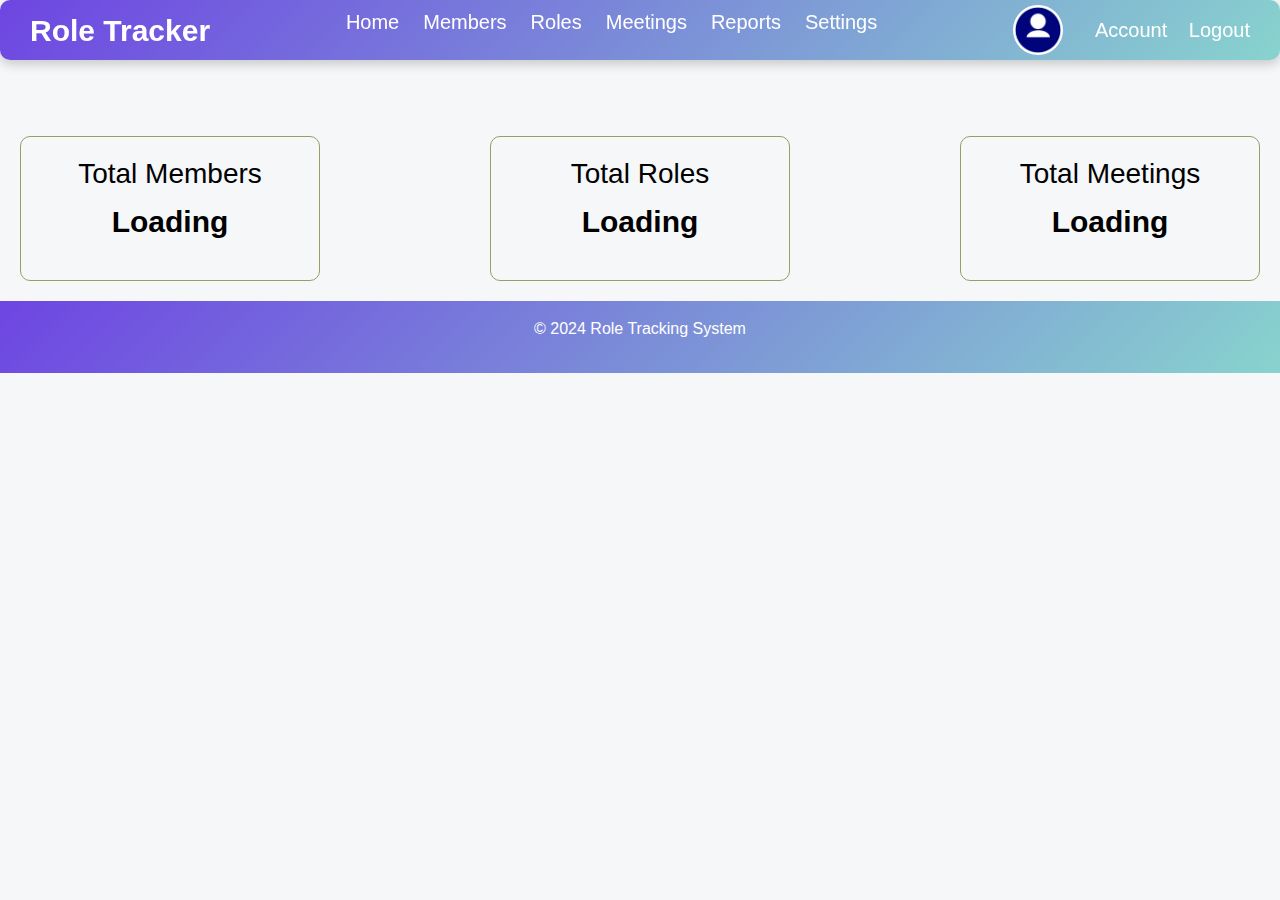
<file: src/main/resources/static/index.html>
<!DOCTYPE html>
<html lang="en">

<head>
    <meta charset="UTF-8">
    <meta name="viewport" content="width=device-width, initial-scale=1.0">
    <title>Role Tracking System</title>
    <link href="https://cdn.jsdelivr.net/npm/bootstrap@5.3.3/dist/css/bootstrap.min.css" rel="stylesheet"
        integrity="sha384-QWTKZyjpPEjISv5WaRU9OFeRpok6YctnYmDr5pNlyT2bRjXh0JMhjY6hW+ALEwIH" crossorigin="anonymous">
    <link rel="stylesheet" href="style-home.css">
</head>
<style>
    header {
        padding: 30px;
        border-radius: 10px;
        height: 10px;
        width: 100%;
        font-size: 20px;
        background: linear-gradient(135deg, #6e45e2, #88d3ce);
    }

    header .logo {
        font-size: 30px;
    }

    .card-I {
        border: 1px solid rgb(156, 156, 104);
        
        border-radius: 10px;
        color: black;
        padding: 20px;
        width: 300px;
        text-align: center;
        margin: 20px;
    }

    .card-I p {
        font-size: 30px;
        font-weight: bold;
    }

    .summary-cards {
        display: flex;
        align-items: center;
        justify-content: space-between;
    }

    .quick-actions button {
        background: linear-gradient(135deg, #6e45e2, #88d3ce);
    }
</style>

<body>
    <header>
        <div class="logo">Role Tracker</div>
        <nav>
            <ul>
                <li><a href="index.html">Home</a></li>
                <li><a href="add-member.html">Members</a></li>
                <li><a href="add-role.html">Roles</a></li>
                <li><a href="Meeting.html">Meetings</a></li>
                <li><a href="reports.html">Reports</a></li>
                <li><a href="#">Settings</a></li>
            </ul>
        </nav>
        <div class="profile">
            <img src="images/profile.webp" alt="Profile">
            <div class="dropdown">
                <a href="Account.html">Account</a>
                <a href="#">Logout</a>
            </div>
        </div>
    </header>

    <main class="container-fluid">
        <section class="dashboard">
            <div class="summary-cards row">
                <div class="card-I">
                    <h3>Total Members</h3>
                    <p id="totalMembers">Loading...</p>
                </div>
                <div class="card-I">
                    <h3>Total Roles</h3>
                    <p id="totalRoles">Loading...</p>
                </div>
                <div class="card-I">
                    <h3>Total Meetings</h3>
                    <p id="totalMeetings">Loading...</p>
                </div>
            </div>
        </section>


    </main>

    <footer>
        <p>&copy; 2024 Role Tracking System</p>
    </footer>

    <script src="https://cdn.jsdelivr.net/npm/bootstrap@5.3.3/dist/js/bootstrap.bundle.min.js"
        integrity="sha384-YvpcrYf0tY3lHB60NNkmXc5s9fDVZLESa8B4KjefbhK0XNz+Qdr6d0/f4aGogTfM"
        crossorigin="anonymous"></script>
    <script>
        // Tooltip initialization
        var tooltipTriggerList = [].slice.call(document.querySelectorAll('[data-bs-toggle="tooltip"]'))
        var tooltipList = tooltipTriggerList.map(function (tooltipTriggerEl) {
            return new bootstrap.Tooltip(tooltipTriggerEl)
        })

        // Function to fetch and update member count
        function updateMemberCount() {
            fetch('http://localhost:8081/api/member/member-count')
                .then(response => response.json())
                .then(data => {
                    if (Number.isInteger(data)) {
                        document.getElementById('totalMembers').textContent = data;
                    } else {
                        throw new Error('Invalid data format');
                    }
                })
                .catch(error => {
                    console.error('Error fetching member count:', error);
                    document.getElementById('totalMembers').textContent = 'Loading';
                });
        }

        // Function to fetch and update role count
        function updateRoleCount() {
            fetch('http://localhost:8081/api/week-roles/count/role-count')
                .then(response => response.json())
                .then(data => {
                    if (Number.isInteger(data)) {
                        document.getElementById('totalRoles').textContent = data;
                    } else {
                        throw new Error('Invalid data format');
                    }
                })
                .catch(error => {
                    console.error('Error fetching role count:', error);
                    document.getElementById('totalRoles').textContent = 'Loading';
                });
        }

        // Function to fetch and update meeting count
        function updateMeetingCount() {
            fetch('http://localhost:8081/api/meeting/meeting-count')
                .then(response => response.json())
                .then(data => {
                    if (Number.isInteger(data)) {
                        document.getElementById('totalMeetings').textContent = data;
                    } else {
                        throw new Error('Invalid data format');
                    }
                })
                .catch(error => {
                    console.error('Error fetching meeting count:', error);
                    document.getElementById('totalMeetings').textContent = 'Loading';
                });
        }

        // Function to update all dashboard data
        function updateDashboard() {
            updateMemberCount();
            updateRoleCount();
            updateMeetingCount();
        }

        // Call the function when the page loads
        document.addEventListener('DOMContentLoaded', updateDashboard);
    </script>
</body>

</html>
</file>
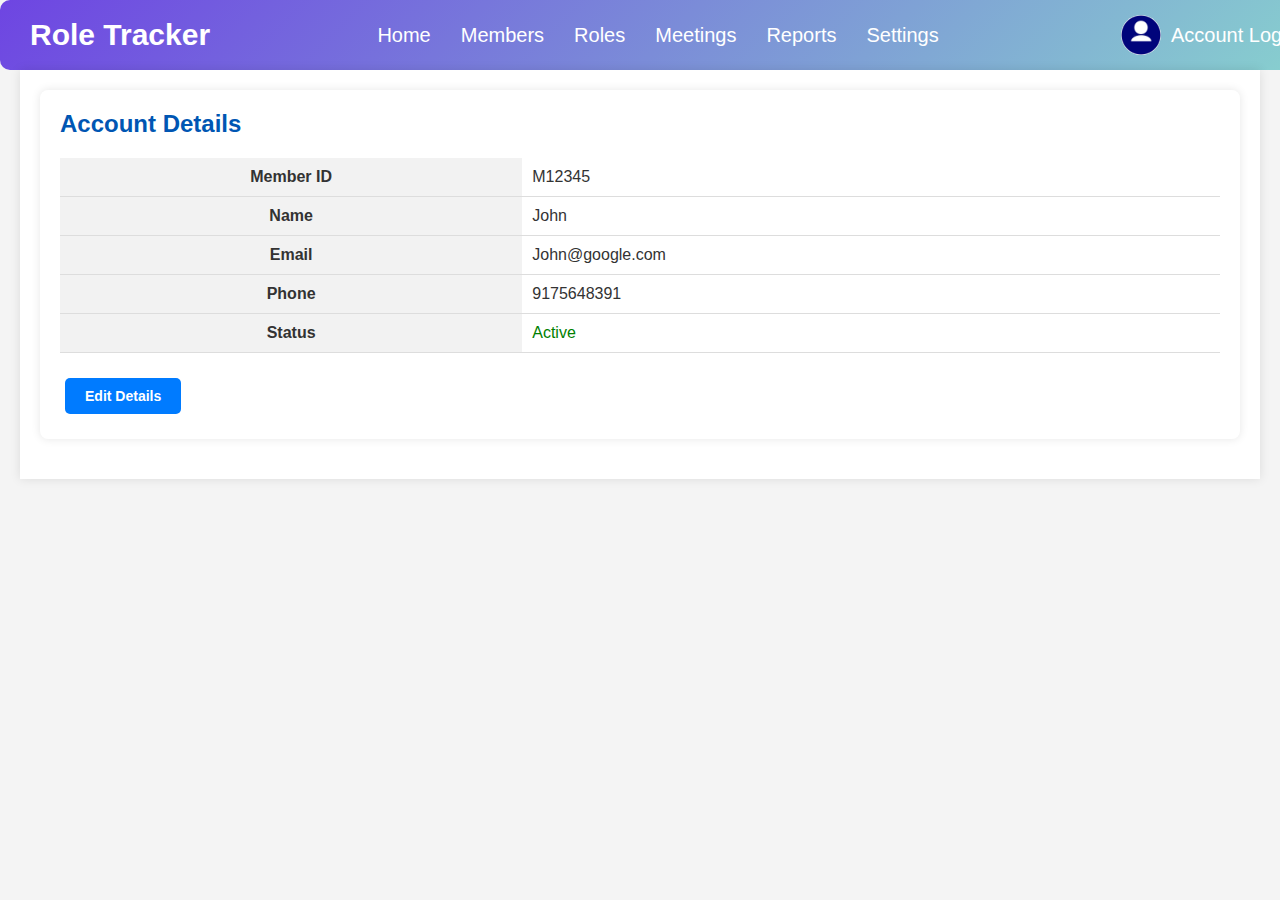
<file: src/main/resources/static/Account.html>
<!DOCTYPE html>
<html lang="en">
<head>
    <meta charset="UTF-8">
    <meta name="viewport" content="width=device-width, initial-scale=1.0">
    <title>Member Account Management</title>
    <link rel="stylesheet" href="style.css">
    <style>
                header{
            padding: 30px;
            border-radius: 10px;
            height: 10px;
            width: 100%;
            font-size: 20px;
            background: linear-gradient(135deg, #6e45e2, #88d3ce);
        }
        header .logo{
            font-size: 30px;
        }
        body {
            font-family: Arial, sans-serif;
            margin: 0;
            padding: 0;
            background-color: #f4f4f4;
        }
        .container {
            max-width: 1200px;
            margin: 0 auto;
            padding: 20px;
        }
        .section {
            background: #fff;
            padding: 20px;
            margin-bottom: 20px;
            border-radius: 8px;
            box-shadow: 0 0 10px rgba(0,0,0,0.1);
        }
        h2 {
            margin-top: 0;
        }
        table {
            width: 100%;
            border-collapse: collapse;
            margin-bottom: 20px;
        }
        th, td {
            padding: 10px;
            border-bottom: 1px solid #ddd;
        }
        th {
            background-color: #f2f2f2;
        }
        .btn {
            display: inline-block;
            padding: 10px 20px;
            margin: 5px;
            text-decoration: none;
            color: #fff;
            background-color: #007bff;
            border-radius: 5px;
            text-align: center;
        }
        .btn-danger {
            background-color: #dc3545;
        }
    </style>
</head>
<body>
    <header>
        <div class="logo">Role Tracker</div>
        <nav>
            <ul>
                <li><a href="index.html">Home</a></li>
                <li><a href="add-member.html">Members</a></li>
                <li><a href="add-role.html">Roles</a></li>
                <li><a href="#">Meetings</a></li>
                <li><a href="#">Reports</a></li>
                <li><a href="#">Settings</a></li>
            </ul>
        </nav>
        <div class="profile">
            <img src="images/profile.webp" alt="Profile">
            <div class="dropdown">
                <a href="Account.html">Account</a>
                <a href="#">Logout</a>
            </div>
        </div>
    </header>
    <div class="container">
        <!-- Member Details Section -->
        <section class="section">
            <h2>Account Details</h2>
            <table>
                <tr>
                    <th>Member ID</th>
                    <td>M12345</td>
                </tr>
                <tr>
                    <th>Name</th>
                    <td>John</td>
                </tr>
                <tr>
                    <th>Email</th>
                    <td>John@google.com</td>
                </tr>
                <tr>
                    <th>Phone</th>
                    <td>9175648391</td>
                </tr>
                <tr>
                    <th>Status</th>
                    <td><span style="color: green;">Active</span></td>
                </tr>
            </table>
            <a href="#" class="btn">Edit Details</a>
        </section>

        <!-- Role Management Section -->
        <!-- <section class="section">
            <h2>Manage Roles</h2>
            <table>
                <thead>
                    <tr>
                        <th>Role</th>
                        <th>Assigned Date</th>
                        <th>Status</th>
                        <th>Actions</th>
                    </tr>
                </thead>
                <tbody>
                    <tr>
                        <td>Speaker</td>
                        <td>2024-08-01</td>
                        <td>Completed</td>
                        <td><a href="#" class="btn btn-danger">Remove</a></td>
                    </tr>
                    <tr>
                        <td>Moderator</td>
                        <td>2024-08-15</td>
                        <td>Upcoming</td>
                        <td><a href="#" class="btn">Edit</a></td>
                    </tr>
                </tbody>
            </table>
            <a href="#" class="btn">Assign New Role</a>
        </section> -->

        <!-- Session Management Section -->
        <!-- <section class="section">
            <h2>Manage Sessions</h2>
            <table>
                <thead>
                    <tr>
                        <th>Session ID</th>
                        <th>Device</th>
                        <th>Location</th>
                        <th>Login Time</th>
                        <th>Status</th>
                        <th>Actions</th>
                    </tr>
                </thead>
                <tbody>
                    <tr>
                        <td>abcd1234</td>
                        <td>Windows 10 PC</td>
                        <td>New York, USA</td>
                        <td>2024-08-14 09:30</td>
                        <td><span style="color: green;">Active</span></td>
                        <td><a href="#" class="btn btn-danger">End Session</a></td>
                    </tr>
                    <tr>
                        <td>wxyz5678</td>
                        <td>iPhone</td>
                        <td>San Francisco, USA</td>
                        <td>2024-08-13 16:45</td>
                        <td><span style="color: red;">Inactive</span></td>
                        <td><a href="#" class="btn">Refresh</a></td>
                    </tr>
                </tbody>
            </table>
            <a href="#" class="btn">Refresh All Sessions</a>
        </section> -->

        <!-- Guest Tracking Section -->
        <!-- <section class="section">
            <h2>Guest Members</h2>
            <table>
                <thead>
                    <tr>
                        <th>Guest ID</th>
                        <th>Name</th>
                        <th>Email</th>
                        <th>Interest Level</th>
                    </tr>
                </thead>
                <tbody>
                    <tr>
                        <td>guest001</td>
                        <td>Jane Smith</td>
                        <td>jane.smith@example.com</td>
                        <td>High</td>
                    </tr>
                    <tr>
                        <td>guest002</td>
                        <td>Mike Johnson</td>
                        <td>mike.johnson@example.com</td>
                        <td>Medium</td>
                    </tr>
                </tbody>
            </table>
            <a href="#" class="btn">Add New Guest</a>
        </section> -->
    </div>
</body>
</html>
</file>
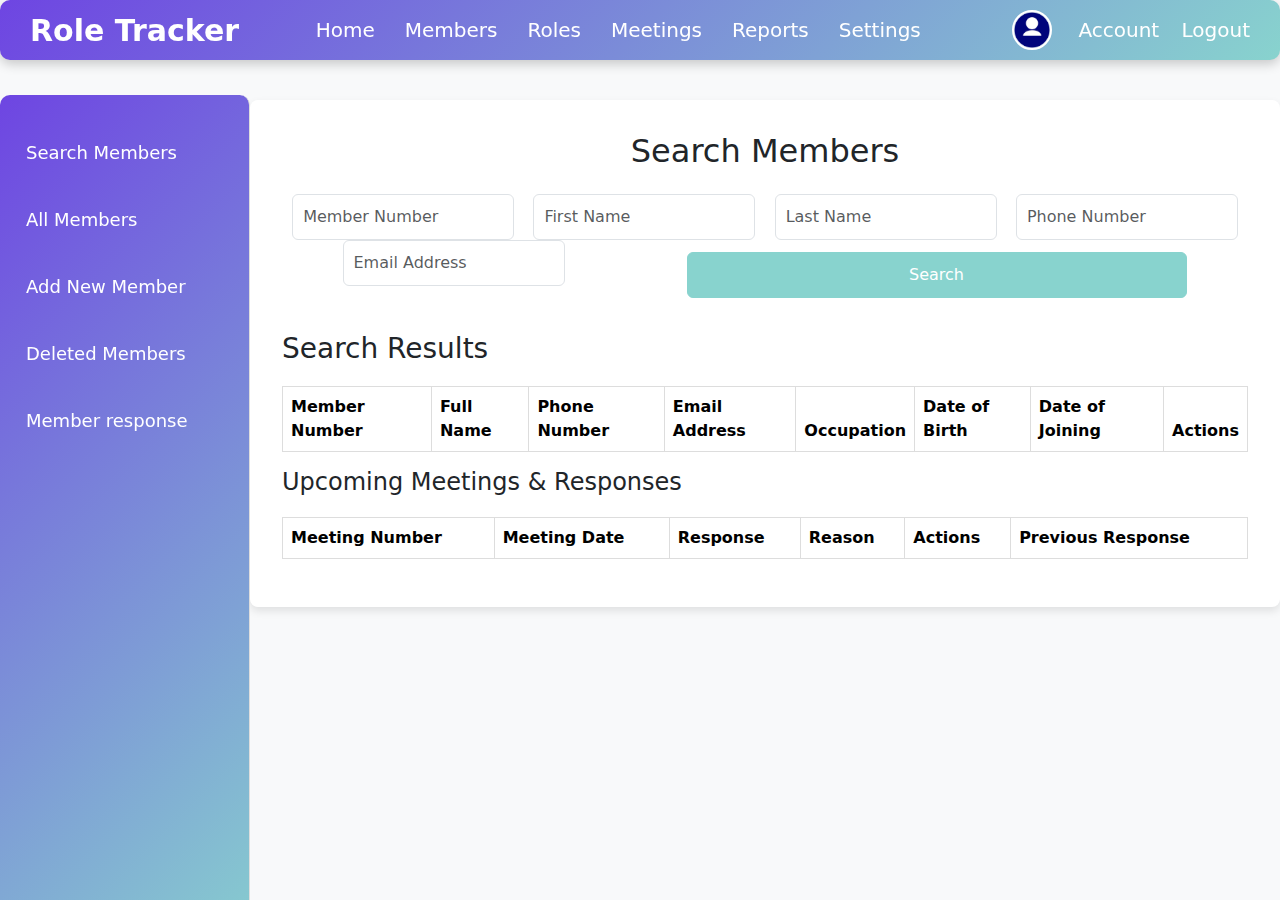
<file: src/main/resources/static/add-member.html>
<!DOCTYPE html>
<html lang="en">

<head>
    <meta charset="UTF-8">
    <meta name="viewport" content="width=device-width, initial-scale=1.0">
    <title>Manage Members</title>
    <link rel="stylesheet" href="style.css">
    <link rel="stylesheet" href="style-home.css">
    <link href="https://cdn.jsdelivr.net/npm/bootstrap@5.3.3/dist/css/bootstrap.min.css" rel="stylesheet"
        integrity="sha384-QWTKZyjpPEjISv5WaRU9OFeRpok6YctnYmDr5pNlyT2bRjXh0JMhjY6hW+ALEwIH" crossorigin="anonymous">

    <style>
        header {
            padding: 30px;
            border-radius: 10px;
            height: 10px;
            width: 100%;
            font-size: 20px;
            background: linear-gradient(135deg, #6e45e2, #88d3ce);
        }

        header .logo {
            font-size: 30px;
        }

        body {
            background-color: #f8f9fa;
        }

        header {
            background-color: #5f9cf5;
        }

        .navbar,
        .btn-primary {
            background-color: #5f9cf5;
            color: white;
        }

        .container {
            background-color: white;
            border-radius: 8px;
            padding: 20px;
            box-shadow: 0 4px 8px rgba(0, 0, 0, 0.1);
        }

        .btn-primary {
            background-color: #88d3ce;
            border-color: #88d3ce;
        }

        .btn-primary:hover {
            background-color: #88d3ce;
            border-color: #88d3ce;
        }

        /* Sidebar Styling */
        .sidebar {
            margin-top: 15px;
            width: 250px;
            height: 100vh;
            border-radius: 10px;
            background: linear-gradient(135deg, #6e45e2, #88d3ce);
            border-right: 1px solid #ddd;
            padding-top: 2rem;
            position: fixed;
        }

        .sidebar .nav-link {
            color: white;
            /* font-weight: bold; */
            margin-bottom: 1rem;
            font-size: 18px;
            padding: 0.75rem 1rem;
            display: flex;
            align-items: center;
            transition: background-color 0.3s ease;
            border-radius: 8px;
        }

        .btn-add {
            background: linear-gradient(135deg, #6e45e2, #88d3ce);
            width: 100%;
            border: none;
            padding: 10px;
            border-radius: 10px;
            color: white;
            margin: 0;
        }

        .sidebar .nav-link:hover {
            background-color: #6e45e2;
            color: white;
            text-decoration: none;
        }

        .sidebar .nav-link.active {
            background-color: #88d3ce;
            color: white;
            border-radius: 8px;
        }

        .sidebar i {
            margin-right: 10px;
            font-size: 1.2rem;
        }

        /* Main Content */
        .content {
            flex-grow: 1;
            margin-left: 250px;
            padding: 2rem;
        }

        /* Adjust the content positioning when sidebar is present */
        .d-flex {
            display: flex;
        }

        /* Hide sections initially */
        #search-section,
        #add-member-section {
            display: none;
        }

        /* Button styles for Edit and Delete */
        button {
            padding: 5px 10px;
            border: none;
            margin-top: 2px;
            border-radius: 4px;
            font-size: 14px;
            cursor: pointer;
            transition: background-color 0.3s ease;
            color: white;
        }

        /* Edit Button - Light Green */
        button.edit-btn {
            background-color: #28a745;
        }

        button.edit-btn:hover {
            background-color: #218838;
        }

        /* Delete Button - Light Red */
        button.delete-btn {
            background-color: #dc3545;
        }

        button.delete-btn:hover {
            background-color: #c82333;
        }

        /* For additional consistency across the buttons */
        button:focus {
            outline: none;
        }

        button:active {
            transform: scale(0.95);
        }

        /* Modal Background */
        .modal {
            display: none;
            /* Hidden by default */
            position: fixed;
            z-index: 1;
            /* Sit on top */
            left: 0;
            top: 0;
            width: 100%;
            height: 100%;
            overflow: auto;
            background-color: rgb(0, 0, 0);
            /* Fallback color */
            background-color: rgba(0, 0, 0, 0.4);
            /* Black with opacity */
        }

        /* Modal Content */
        .modal-content {
            background-color: #fefefe;
            margin: 15% auto;
            padding: 20px;
            border: 1px solid #888;
            width: 40%;
            /* Width of the modal */
            border-radius: 8px;
        }

        /* Close Button */
        .close-btn {
            color: #aaa;
            float: right;
            font-size: 28px;
            font-weight: bold;
        }

        .close-btn:hover,
        .close-btn:focus {
            color: black;
            text-decoration: none;
            cursor: pointer;
        }

        /* Form Input Styles */
        form input[type="text"],
        form input[type="email"] {
            width: 100%;
            padding: 12px;
            margin: 8px 0;
            display: inline-block;
            border: 1px solid #ccc;
            border-radius: 4px;
            box-sizing: border-box;
        }

        /* Save Button */
        .save-btn {
            background-color: #4CAF50;
            color: white;
            padding: 10px 20px;
            border: none;
            border-radius: 4px;
            cursor: pointer;
            font-size: 16px;
        }

        .save-btn:hover {
            background-color: #45a049;
        }

        #view-deleted-members {
            display: none;
        }
    </style>
</head>

<body>
    <header class="mb-5">
        <div class="logo">Role Tracker</div>
        <nav>
            <ul>
                <li><a href="index.html">Home</a></li>
                <li><a href="add-member.html">Members</a></li>
                <li><a href="add-role.html">Roles</a></li>
                <li><a href="Meeting.html">Meetings</a></li>
                <li><a href="reports.html">Reports</a></li>
                <li><a href="#">Settings</a></li>
            </ul>
        </nav>
        <div class="profile">
            <img src="images/profile.webp" alt="Profile">
            <div class="dropdown">
                <a href="Account.html">Account</a>
                <a href="#">Logout</a>
            </div>
        </div>
    </header>

    <div class="d-flex" style="margin-top:5rem">
        <!-- Sidebar -->
        <div class="sidebar" id="sidebar">
            <ul class="nav flex-column">
                <li class="nav-item">
                    <a class="nav-link" href="#" onclick="showSection('search')">
                        <i class="fas fa-users"></i> Search Members
                    </a>
                </li>
                <li class="nav-item">
                    <a class="nav-link" href="#" onclick="showSection('view')">
                        <i class="fas fa-users"></i> All Members
                    </a>
                </li>
                <li class="nav-item">
                    <a class="nav-link" href="#" onclick="showSection('add')">
                        <i class="fas fa-user-plus"></i> Add New Member
                    </a>
                </li>
                <li class="nav-item">
                    <a class="nav-link" href="#" onclick="showSection('deleted')">
                        <i class="fas fa-user-slash"></i> Deleted Members
                    </a>
                </li>
                <li class="nav-item">
                    <a class="nav-link" href="#" onclick="showSection('response')">
                        <i class="fas fa-user-check"></i> Member response
                    </a>
                </li>
            </ul>
        </div>

        <div class="container content">
            <!-- Search Members Section -->
            <div id="search-section">
                <h2 class="text-center mb-4">Search Members</h2>
                <div class="input-group mb-4" style="justify-content: space-around;">
                    <div><input style="padding: 10px;" type="text" class="form-control" id="searchMemberNumber"
                            placeholder="Member Number"> </div>
                    <div><input style="padding: 10px;" type="text" class="form-control" id="searchFirstName"
                            placeholder="First Name"></div>
                    <div><input style="padding: 10px;" type="text" class="form-control" id="searchLastName"
                            placeholder="Last Name"></div>
                    <div><input style="padding: 10px;" type="text" class="form-control" id="searchPhoneNumber"
                            placeholder="Phone Number"></div>
                    <div><input style="padding: 10px;" type="text" class="form-control" id="searchEmailAddress"
                            placeholder="Email Address"></div>
                    <div style="margin-top: 10px;"><button class="btn btn-primary" style="width: 500px; padding: 10px;"
                            onclick="searchMember()">Search</button></div>
                </div>

                <div id="searchResults">
                    <h3>Search Results</h3>
                    <table class="table table-striped">
                        <thead>
                            <tr>
                                <th>Member Number</th>
                                <th>Full Name</th>
                                <th>Phone Number</th>
                                <th>Email Address</th>
                                <th>Occupation</th>
                                <th>Date of Birth</th>
                                <th>Date of Joining</th>
                                <th>Actions</th>
                            </tr>
                        </thead>
                        <tbody id="resultsBody">
                            <!-- Results will be populated here -->
                        </tbody>
                    </table>
                    <div id="memberMeetingResponses">
                        <h4>Upcoming Meetings & Responses</h4>
                        <table class="table table-striped">
                            <thead>
                                <tr>
                                    <th>Meeting Number</th>
                                    <th>Meeting Date</th>
                                    <th>Response</th>
                                    <th>Reason</th>
                                    <th>Actions</th>
                                    <th>Previous Response</th>
                                </tr>
                            </thead>
                            <tbody id="meetingResponsesBody">
                                <!-- Meeting responses will be populated here -->
                            </tbody>
                        </table>
                    </div>
                </div>
            </div>

            <!-- Add New Member Section -->
            <div id="add-member-section" style="background-color: white;">
                <h2 class="text-center mb-4">Add New Member</h2>
                <form id="addMemberForm">
                    <div class="row mb-3">
                        <div class="col-md-6">
                            <label for="firstName" class="form-label">First Name:</label>
                            <input type="text" class="form-control" id="firstName" name="firstName" required>
                        </div>
                        <div class="col-md-6">
                            <label for="lastName" class="form-label">Last Name:</label>
                            <input type="text" class="form-control" id="lastName" name="lastName" required>
                        </div>
                    </div>

                    <div class="row mb-3">
                        <div class="col-md-6" style="margin-top: 7px;">
                            <label for="phoneNumber" class="form-label">Phone Number:</label>
                            <input type="tel" class="form-control" id="phoneNumber" style="padding: 12px;"
                                name="phoneNumber" required>
                        </div>
                        <div class="col-md-6">
                            <label for="emailAddress" class="form-label">Email Address:</label>
                            <input type="email" class="form-control" id="emailAddress" name="emailAddress" required>
                        </div>
                    </div>

                    <div class="row mb-3">
                        <div class="col-md-6">
                            <label for="occupation" class="form-label">Occupation:</label>
                            <input type="text" class="form-control" id="occupation" name="occupation">
                        </div>
                        <div class="col-md-6" style="margin-top: 7px;">
                            <label for="dateOfBirth" class="form-label">Date of Birth:</label>
                            <input type="date" class="form-control" id="dateOfBirth" style="padding: 12px;"
                                name="dateOfBirth" required>
                            <div class="invalid-feedback">Member should be above 17 years of age. Please enter a valid
                                birthdate.
                            </div>
                        </div>
                    </div>

                    <div class="row mb-3">
                        <div class="col-md-6">
                            <label for="dateOfJoining" class="form-label">Date of Joining:</label>
                            <input type="date" class="form-control" id="dateOfJoining" name="dateOfJoining"
                                style="padding: 12px;">
                        </div>
                        <div class="col-md-6">
                            <label for="isExMember" class="form-label">Is Ex-Member:</label>
                            <select class="form-select" id="isExMember" name="isExMember" required
                                style="padding: 12px;">
                                <option value="" disabled selected>Select an option</option>
                                <option value="false">No</option>
                                <option value="true">Yes</option>
                            </select>
                            <div class="invalid-feedback">Please select whether the member is an ex-member.</div>
                        </div>
                    </div>

                    <div class="row mb-3">
                        <!-- <div class="col-md-6">
                            <label for="membershipCycle" class="form-label">Membership Cycle:</label>
                            <select class="form-select" id="membershipCycle" name="membershipCycle" required>
                                <option value="" disabled selected>Select an option</option>
                                <option value="Feb-July 2024">Feb-July 2024</option>
                                <option value="Aug-Jan 2024">Aug-Jan 2024</option>
                            </select>
                            <div class="invalid-feedback">Please select a Membership Cycle.</div>
                        </div> -->
                    </div>

                    <div class="row mb-3">
                        <div class="col-md-12">
                            <button type="submit" class="btn btn-primary w-100" style="padding: 10px;">Submit</button>
                        </div>
                    </div>
                </form>
            </div>

            <!-- View All Members Section -->
            <div id="view-all-members-section">
                <h2 class="text-center mb-4">All Members</h2>
                <button class="btn btn-primary mb-4" onclick="fetchAllMembers()">Fetch All Members</button>
                <div id="allMembersResults">
                    <table class="table table-striped">
                        <thead>
                            <tr>
                                <th>Member Number</th>
                                <th>Full Name</th>
                                <th>Phone Number</th>
                                <th>Email Address</th>
                                <th>Occupation</th>
                                <th>Date of Birth</th>
                                <th>Ex-Member</th>
                                <th>Date of Joining</th>
                            </tr>
                        </thead>

                        <tbody id="allMembersBody">
                            <!-- All members will be populated here -->
                        </tbody>
                    </table>
                </div>
            </div>


            <!-- Edit Member Modal -->
            <div id="editModal" class="modal" style="display:none;">
                <div class="modal-content">
                    <span class="close-btn" id="closeEditModal">&times;</span>
                    <h2>Edit Member</h2>

                    <!-- Edit Member Form -->
                    <form id="editMemberForm">
                        <input type="hidden" id="editMemberId" name="editMemberId" />

                        <label for="editFirstName">First Name</label>
                        <input type="text" id="editFirstName" name="editFirstName" required />

                        <label for="editLastName">Last Name</label>
                        <input type="text" id="editLastName" name="editLastName" required />

                        <label for="editPhoneNumber">Phone Number</label>
                        <input type="text" id="editPhoneNumber" name="editPhoneNumber" required />

                        <label for="editEmailAddress">Email Address</label>
                        <input type="email" id="editEmailAddress" name="editEmailAddress" required />

                        <label for="editOccupation">Occupation</label>
                        <input type="text" id="editOccupation" name="editOccupation" />

                        <button type="button" id="saveEditBtn" class="save-btn">Save Changes</button>
                    </form>
                </div>
            </div>



            <!--        deleted members report section-->
            <div id="view-deleted-members">
                <h2 class="text-center mb-4">Deleted Members</h2>
                <button class="btn btn-primary mb-4" onclick="fetchAllDeletedMembers()">Fetch Deleted Members</button>
                <div id="deletedMembersResults">
                    <table class="table table-striped">
                        <thead>
                            <tr>
                                <th>Member Number</th>
                                <th>Full Name</th>
                                <th>Phone Number</th>
                                <th>Email Address</th>
                                <th>Occupation</th>
                                <th>Date of Birth</th>
                                <th>Ex-Member</th>
                                <th>Date of Joining</th>
                            </tr>
                        </thead>

                        <tbody id="deletedMembersBody">
                            <!-- All members will be populated here -->
                        </tbody>
                    </table>
                </div>
            </div>


            <!-- View Member Response -->
            <div id="view-member-response" style="display: none;">
                <h1>Upcoming Meetings & Responses</h1>
                <input type="text" id="searchInput" placeholder="Search...">
                <table id="meetingsTable" class="table table-striped">
                    <thead>
                        <tr>
                            <th>Meeting Number</th>
                            <th>Meeting Date</th>
                            <th>Meeting Time</th>
                            <th>Member Name</th>
                            <th>Member Last Name</th>
                            <th>Member Number</th>
                            <th>Response</th>
                            <th>Reason</th>
                            <th>Actions</th>
                            <th>Previous Response</th>
                        </tr>
                    </thead>
                    <tbody></tbody>
                </table>
            </div>
        </div>
    </div>
    </div>
    </div>

    <script src="https://cdn.jsdelivr.net/npm/bootstrap@5.3.3/dist/js/bootstrap.bundle.min.js"></script>
    <script>
        document.addEventListener('DOMContentLoaded', function () {
            // Retrieve the saved section from localStorage
            const savedSection = localStorage.getItem('activeSection') || 'search'; // Default to 'search'
            showSection(savedSection);
        });
        // Show the appropriate section based on user's selection
        function showSection(section) {
            document.getElementById('search-section').style.display = (section === 'search') ? 'block' : 'none';
            document.getElementById('add-member-section').style.display = (section === 'add') ? 'block' : 'none';
            document.getElementById('view-all-members-section').style.display = (section === 'view') ? 'block' : 'none';
            document.getElementById('view-deleted-members').style.display = (section === 'deleted') ? 'block' : 'none';
            document.getElementById('view-member-response').style.display = (section === 'response') ? 'block' : 'none';

            localStorage.setItem('activeSection', section);
        }

        // Example function to simulate search results for Search Members
        function searchMember() {
            const searchResults = document.getElementById('searchResults');
            const resultsBody = document.getElementById('resultsBody');

            // Get values from input fields
            const memberNumber = document.getElementById('searchMemberNumber').value.trim();
            const firstName = document.getElementById('searchFirstName').value.trim();
            const lastName = document.getElementById('searchLastName').value.trim();
            const phoneNumber = document.getElementById('searchPhoneNumber').value.trim();
            const emailAddress = document.getElementById('searchEmailAddress').value.trim();

            // Define the search criteria object
            const searchCriteria = {
                memberNumber: memberNumber || undefined,
                firstName: firstName || undefined,
                lastName: lastName || undefined,
                phoneNumber: phoneNumber ? parseInt(phoneNumber, 10) : undefined,
                emailAddress: emailAddress || undefined
            };

            // Log search criteria for debugging
            console.log('Search Criteria:', searchCriteria);

            // Make the POST request
            fetch('http://localhost:8081/api/member/search', {
                method: 'POST',
                headers: {
                    'Content-Type': 'application/json'
                },
                body: JSON.stringify(searchCriteria)
            })
                .then(response => {
                    if (!response.ok) {
                        throw new Error(`HTTP error! Status: ${response.status}`);
                    }
                    return response.json();
                })
                .then(data => {
                    console.log('Data received:', data); // Log the data received

                    resultsBody.innerHTML = '';

                    // Check if data is an array
                    if (Array.isArray(data)) {
                        data.forEach(member => {
                            addMemberRow(member);
                        });
                    } else {
                        // If the data is not an array, assume it's a single object and convert it to an array
                        addMemberRow(data);
                    }

                    // Function to show resulted row of table
                    function addMemberRow(member) {
                        const resultsBody = document.getElementById('resultsBody'); // Assuming resultsBody is your table body
                        fetchUpcomingMeetings(member.memberNumber)
                        const row = document.createElement('tr');
                        row.setAttribute('data-member-number', member.memberNumber);

                        row.innerHTML = `
                    <td>${member.memberNumber}</td>
                    <td>${member.firstName} ${member.lastName}</td>
                    <td>${member.phoneNumber}</td>
                    <td>${member.emailAddress}</td>
                    <td>${member.occupation || 'N/A'}</td>
                    <td>${new Date(member.dateOfBirth).toLocaleDateString() || 'N/A'}</td>
                    <td>${new Date(member.dateOfJoining).toLocaleDateString() || 'N/A'}</td>
                    <td>
                        <button class="edit-btn" onclick="editMember('${member.memberNumber}')">Edit</button>
                        <button class="delete-btn" onclick="deleteMember('${member.memberNumber}')">Delete</button>
                    </td>
                    `;
                        resultsBody.appendChild(row);
                    }

                    searchResults.style.display = 'block';
                })
                .catch(error => {
                    console.error('Error fetching member data:', error);
                    searchResults.style.display = 'block'; // Show the results section even on error
                    resultsBody.innerHTML = `<tr><td colspan="9">Member not found with given key,
        Please try another key</td></tr>`;
                });
        }


        let upcomingMeetings = [];

        // Function to fetch upcoming meetings for the member
        async function fetchUpcomingMeetings(memberNumber) {
            try {
                const response = await fetch('http://localhost:8081/api/meeting');
                if (!response.ok) {
                    throw new Error('Network response was not ok');
                }

                upcomingMeetings = await response.json();
                console.log("Upcoming meetings : ", upcomingMeetings);
                displayUpcomingMeetings(upcomingMeetings, memberNumber);
            } catch (error) {
                console.error('Error fetching upcoming meetings:', error);
            }
        }

        async function fetchMeetingResponse(meetingNumber, memberNumber) {
            const response = await fetch(`http://localhost:8081/api/meeting-response/${memberNumber}/${meetingNumber}`);

            if (response.ok) {
                const text = await response.text();
                // Check if the response text is not empty and parse it
                return text ? JSON.parse(text) : null; // Return null if the response is empty
            }

            return null; // No response found
        }



        // Function to display fetched meetings in the table
        async function displayUpcomingMeetings(upcomingMeetings, memberNumber) {
            const meetingResponsesBody = document.getElementById('meetingResponsesBody');
            meetingResponsesBody.innerHTML = '';

            const today = new Date().toISOString().split('T')[0];

            for (const meeting of upcomingMeetings) {
                if (meeting.meetingDate >= today) {
                    // Fetch the previous response for this meeting
                    const previousResponse = await fetchMeetingResponse(meeting.meetingNumber, memberNumber);
                    const previousResponseText = previousResponse
                        ? `Response: ${previousResponse.response} on ${new Date(previousResponse.timestmp).toLocaleDateString('en-US')} at ${new Date(previousResponse.timestmp).toLocaleTimeString('en-US', { hour: 'numeric', minute: 'numeric', hour12: true })}`
                        : 'No response yet';

                    const meetingRow = document.createElement('tr');
                    meetingRow.innerHTML = `
                <td>${meeting.meetingNumber}</td>
                <td>${meeting.meetingDate}</td>
                <td>
                    <select id="responseSelect-${meeting.meetingNumber}" onchange="updateMeetingResponse(${meeting.meetingNumber}, this.value)" style="padding:2px">
                        <option value="available" ${previousResponse?.response === 'Available' ? 'selected' : ''}>Available</option>
                        <option value="busy" ${previousResponse?.response === 'Busy' ? 'selected' : ''}>Busy</option>
                        <option value="tentative" ${previousResponse?.response === 'Tentative' ? 'selected' : ''}>Tentative</option>
                    </select>
                </td>
                <td>
                    <input type="text" id="reasonInput-${meeting.meetingNumber}" placeholder="Reason (if busy or tentative)" style="display:none; padding:2px;" />
                </td>
                <td><button onclick="saveMeetingResponse(${meeting.meetingNumber}, '${memberNumber}')" style="background-color:green;">Save</button></td>
                <td>${previousResponseText}</td>
            `;

                    meetingResponsesBody.appendChild(meetingRow);

                    // Show/hide reason input based on selection
                    const responseSelect = document.getElementById(`responseSelect-${meeting.meetingNumber}`);
                    const reasonInput = document.getElementById(`reasonInput-${meeting.meetingNumber}`);

                    responseSelect.addEventListener('change', function () {
                        if (this.value === 'busy' || this.value === 'tentative') {
                            reasonInput.style.display = 'block';
                        } else {
                            reasonInput.style.display = 'none';
                        }
                    });

                    // If the previous response is busy or tentative, show the reason input
                    if (previousResponse?.response === 'busy' || previousResponse?.response === 'tentative') {
                        reasonInput.style.display = 'block';
                    }
                }
            }
        }


        function updateMeetingResponse(meetingNumber, response) {
            // Prepare data for updating the response locally (optional, if needed)
            console.log(`Updating meeting ${meetingNumber} response to ${response}`);

            // Optionally, you could store this change locally before saving:
            const meeting = {
                meetingNumber: meetingNumber,
                response: response,
            };

            // Update logic can be enhanced if needed (for UI feedback, etc.)
        }

        function saveMeetingResponse(meetingNumber, memberNumber) {
            // Get the selected response
            const selectedResponse = document.querySelector(`select#responseSelect-${meetingNumber}`).value;

            // Get the reason only if busy or tentative is selected
            let reason = '';
            if (selectedResponse === 'busy' || selectedResponse === 'tentative') {
                reason = document.querySelector(`#reasonInput-${meetingNumber}`).value;
            }

            const requestData = {
                meetingNumber: meetingNumber,
                memberNumber: memberNumber,
                response: selectedResponse,
                reason: reason,  // Include reason if applicable
                timestmp: new Date().toISOString(),
            };

            // API call to save the response
            fetch(`http://localhost:8081/api/meeting-response/${memberNumber}/${meetingNumber}`, {
                method: 'PUT',
                headers: {
                    'Content-Type': 'application/json',
                },
                body: JSON.stringify(requestData),
            })
                .then(response => response.json())
                .then(data => {
                    console.log(`Response saved successfully for meeting ${meetingNumber}:`, data);
                    displayUpcomingMeetings(upcomingMeetings, memberNumber);
                })
                .catch(error => {
                    console.error('Error saving response:', error);
                });
        }

        let meetingsData = [];

        // Replace the mock data with this function
        async function fetchMeetingsData() {
            try {
                const response = await fetch('http://localhost:8081/api/meeting-response/upcoming');
                if (!response.ok) {
                    throw new Error(`HTTP error! status: ${response.status}`);
                }
                const data = await response.json();
                meetingsData = data;
                return data;
            } catch (error) {
                console.error('Error fetching meetings data:', error);
                return [];
            }
        }

        async function initializeTable() {
            const meetingsData = await fetchMeetingsData();
            renderTable(meetingsData);
        }


        const tableBody = document.querySelector('#meetingsTable tbody');
        const searchInput = document.getElementById('searchInput');

        function renderTable(data) {
            tableBody.innerHTML = '';
            data.forEach(meeting => {
                const row = document.createElement('tr');
                row.innerHTML = `
                    <td>${meeting.meetingNumber}</td>
                    <td>${meeting.meetingDate}</td>
                    <td>${new Date(meeting.meetingTime).toLocaleString('en-US', { hour: 'numeric', minute: 'numeric', hour12: true })}</td>
                    <td>${meeting.meetingTheme}</td>
                    <td>${meeting.firstName} ${meeting.lastName}</td>
                    <td>${meeting.memberNumber}</td>
                    <td>
                        <select class="response-select" data-meeting-id="${meeting.meetingNumber}">
                            <option value="">Select</option>
                            <option value="Available" ${meeting.response === 'Available' ? 'selected' : ''}>Available</option>
                            <option value="Busy" ${meeting.response === 'Busy' ? 'selected' : ''}>Busy</option>
                            <option value="Tentative" ${meeting.response === 'Tentative' ? 'selected' : ''}>Tentative</option>
                        </select>
                    </td>
                    <td>
                        <input type="text" class="reason-input" value="${meeting.reason || ''}" ${meeting.response !== 'Busy' && meeting.response !== 'Tentative' ? 'disabled' : ''}>
                    </td>
                    <td>
    <button onclick="saveResponse('${meeting.meetingNumber}', '${meeting.memberNumber}')" style="background-color:green;">Save</button>
</td>

                    <td>${meeting.timestmp ? `${meeting.response} on ${new Date(meeting.timestmp).toLocaleString()}` : 'No response yet'}</td>
                `;
                tableBody.appendChild(row);
            });
        }

        async function saveResponse(meetingNumber, memberNumber) {
            const responseSelect = document.querySelector(`.response-select[data-meeting-id="${meetingNumber}"]`);
            const reasonInput = responseSelect.closest('tr').querySelector('.reason-input');
            const response = responseSelect.value;
            const reason = reasonInput.value;

            try {
                const result = await fetch('http://localhost:8081/api/meeting-response', {
                    method: 'POST',
                    headers: {
                        'Content-Type': 'application/json',
                    },
                    body: JSON.stringify({
                        meetingNumber: meetingNumber,
                        memberNumber: memberNumber,
                        response: response,
                        reason: reason
                    }),
                });

                if (!result.ok) {
                    throw new Error(`HTTP error! status: ${result.status}`);
                }

                alert('Response saved successfully!');
                initializeTable(); // Refresh the table with updated data
            } catch (error) {
                console.error('Error saving response:', error);
                alert('Failed to save response. Please try again.');
            }
        }

        searchInput.addEventListener('input', function () {
            const searchTerm = this.value.toLowerCase();
            const filteredMeetings = meetingsData.filter(meeting =>
                Object.values(meeting).some(value =>
                    value !== null && value !== undefined && value.toString().toLowerCase().includes(searchTerm)
                )
            );
            renderTable(filteredMeetings);
        });


        document.addEventListener('change', function (e) {
            if (e.target.classList.contains('response-select')) {
                const reasonInput = e.target.closest('tr').querySelector('.reason-input');
                reasonInput.disabled = e.target.value !== 'Busy' && e.target.value !== 'Tentative';
            }
        });

        initializeTable();


        let member;

        // Fetch all members from the API endpoint using the fetch API
        function fetchAllMembers() {
            const allMembersBody = document.getElementById('allMembersBody');
            allMembersBody.innerHTML = '';

            fetch('http://localhost:8081/api/member/all')
                .then(response => {
                    if (!response.ok) {
                        throw new Error('Network response was not ok');
                    }
                    return response.json();
                })
                .then(members => {
                    members.forEach(member => {
                        const row = document.createElement('tr');
                        row.innerHTML = `
                    <td>${member.memberNumber}</td>
                    <td>${member.firstName} ${member.lastName}</td>
                    <td>${member.phoneNumber}</td>
                    <td>${member.emailAddress}</td>
                    <td>${member.occupation}</td>
                    <td>${new Date(member.dateOfBirth).toLocaleDateString()}</td>
                    <td>${member.isExMember ? 'Yes' : 'No'}</td>
                    <td>${new Date(member.dateOfJoining).toLocaleDateString()}</td>
                `;
                        allMembersBody.appendChild(row);
                    });
                })
                .catch(error => {
                    console.error('Error fetching members:', error);
                    allMembersBody.innerHTML = `<tr><td colspan="10">Error fetching members. Please try again later.</td></tr>`;
                });
        }


        // Edit Member Function to fetch and open modal
        function editMember(memberNumber) {

            fetch(`http://localhost:8081/api/member/${memberNumber}`)
                .then(response => {
                    if (!response.ok) {
                        throw new Error('Network response was not ok');
                    }
                    return response.json();
                })
                .then(member => {
                    // Populate the form fields with the member's data
                    document.getElementById('editFirstName').value = member.firstName || '';
                    document.getElementById('editLastName').value = member.lastName || '';
                    document.getElementById('editPhoneNumber').value = member.phoneNumber || '';
                    document.getElementById('editEmailAddress').value = member.emailAddress || '';
                    document.getElementById('editOccupation').value = member.occupation || '';
                    document.getElementById('editMemberId').value = member.memberNumber || ''; // Store memberNumber in hidden field

                    document.getElementById('editModal').style.display = 'block';
                })
                .catch(error => {
                    console.error('Error fetching member:', error);
                    alert('Failed to fetch member details.');
                });
        }

        // Save Edited Member Function
        document.getElementById('saveEditBtn').addEventListener('click', function () {

            const updatedMember = {
                memberNumber: document.getElementById('editMemberId').value,
                firstName: document.getElementById('editFirstName').value,
                lastName: document.getElementById('editLastName').value,
                phoneNumber: document.getElementById('editPhoneNumber').value,
                emailAddress: document.getElementById('editEmailAddress').value,
                occupation: document.getElementById('editOccupation').value
            };

            // Send the updated member data to the server (PUT request)
            fetch(`http://localhost:8081/api/member/${updatedMember.memberNumber}`, {
                method: 'PUT',
                headers: {
                    'Content-Type': 'application/json'
                },
                body: JSON.stringify(updatedMember)
            })
                .then(data => {
                    alert('Member updated successfully!');
                    document.getElementById('editModal').style.display = 'none';
                })
                .catch(error => {
                    console.error('Error updating member:', error);
                    alert('Error updating member.');
                });
        });

        // Close Modal Functionality
        document.getElementById('closeEditModal').addEventListener('click', function () {
            document.getElementById('editModal').style.display = 'none';
        });


        // Function to delete member
        function deleteMember(memberNumber) {
            if (confirm('Are you sure you want to delete this member?')) {
                // Make a DELETE request to your server to remove the member
                fetch(`http://localhost:8081/api/member/${memberNumber}`, {
                    method: 'DELETE'
                })
                    .then(response => {
                        if (response.ok) {
                            // Remove the member's row from the table
                            const row = document.querySelector(`tr[data-member-number="${memberNumber}"]`);
                            if (row) row.remove();
                            alert('Member deleted successfully.');
                        } else {
                            alert('Failed to delete the member.');
                        }
                    })
                    .catch(error => {
                        console.error('Error deleting member:', error);
                        alert('An error occurred while deleting the member.');
                    });
            }
        }

        //    <!--    fetch deleted members-->
        function fetchAllDeletedMembers() {
            fetch('http://localhost:8081/api/member/deleted-members')
                .then(response => {
                    if (!response.ok) {
                        throw new Error('Network response was not ok');
                    }
                    return response.json(); // Assuming the API returns a JSON array of deleted members
                })
                .then(members => {
                    const tbody = document.getElementById('deletedMembersBody');
                    tbody.innerHTML = ''; // Clear any existing content

                    members.forEach(member => {
                        const tr = document.createElement('tr');

                        // Assuming the member object has these fields:
                        // memberNumber, fullName, phoneNumber, email, occupation, dob, exMember, dateOfJoining
                        tr.innerHTML = `
                    <td>${member.memberNumber}</td>
                    <td>${member.firstName + " " + member.lastName}</td>
                    <td>${member.phoneNumber}</td>
                    <td>${member.emailAddress}</td>
                    <td>${member.occupation}</td>
                    <td>${new Date(member.dateOfBirth).toLocaleDateString()}</td>
                    <td>${member.exMember ? 'Yes' : 'No'}</td>
                    <td>${new Date(member.dateOfJoining).toLocaleDateString()}</td>
                `;

                        tbody.appendChild(tr);
                    });
                })
                .catch(error => {
                    console.error('Error fetching deleted members:', error);
                });
        }


        document.getElementById("addMemberForm").addEventListener("submit", function (event) {
            event.preventDefault(); // Prevent the default form submission

            // Gather form data
            const formData = {
                firstName: document.getElementById("firstName").value,
                lastName: document.getElementById("lastName").value,
                phoneNumber: document.getElementById("phoneNumber").value,
                emailAddress: document.getElementById("emailAddress").value,
                occupation: document.getElementById("occupation").value,
                dateOfBirth: document.getElementById("dateOfBirth").value,
                dateOfJoining: document.getElementById("dateOfJoining").value,
                // memberShipCycle: document.getElementById("membershipCycle").value,
                isExMember: document.getElementById("isExMember").value
            };

            // Post data to the API
            fetch('http://localhost:8081/api/member', {
                method: 'POST',
                headers: {
                    'Content-Type': 'application/json'
                },
                body: JSON.stringify(formData)
            })
                .then(response => {
                    if (response.ok) {
                        // If the response is successful (status 200-299)
                        alert("Member added successfully!");
                        document.getElementById("addMemberForm").reset();  // Reset the form on success
                    } else {
                        // If the response is not successful, throw an error
                        throw new Error("Failed to submit the form. Status: " + response.status);
                    }
                })
                .catch(error => {
                    console.error("Error:", error);
                    alert("An error occurred while submitting the form.");
                });
        });
    </script>

</body>

</html>
</file>
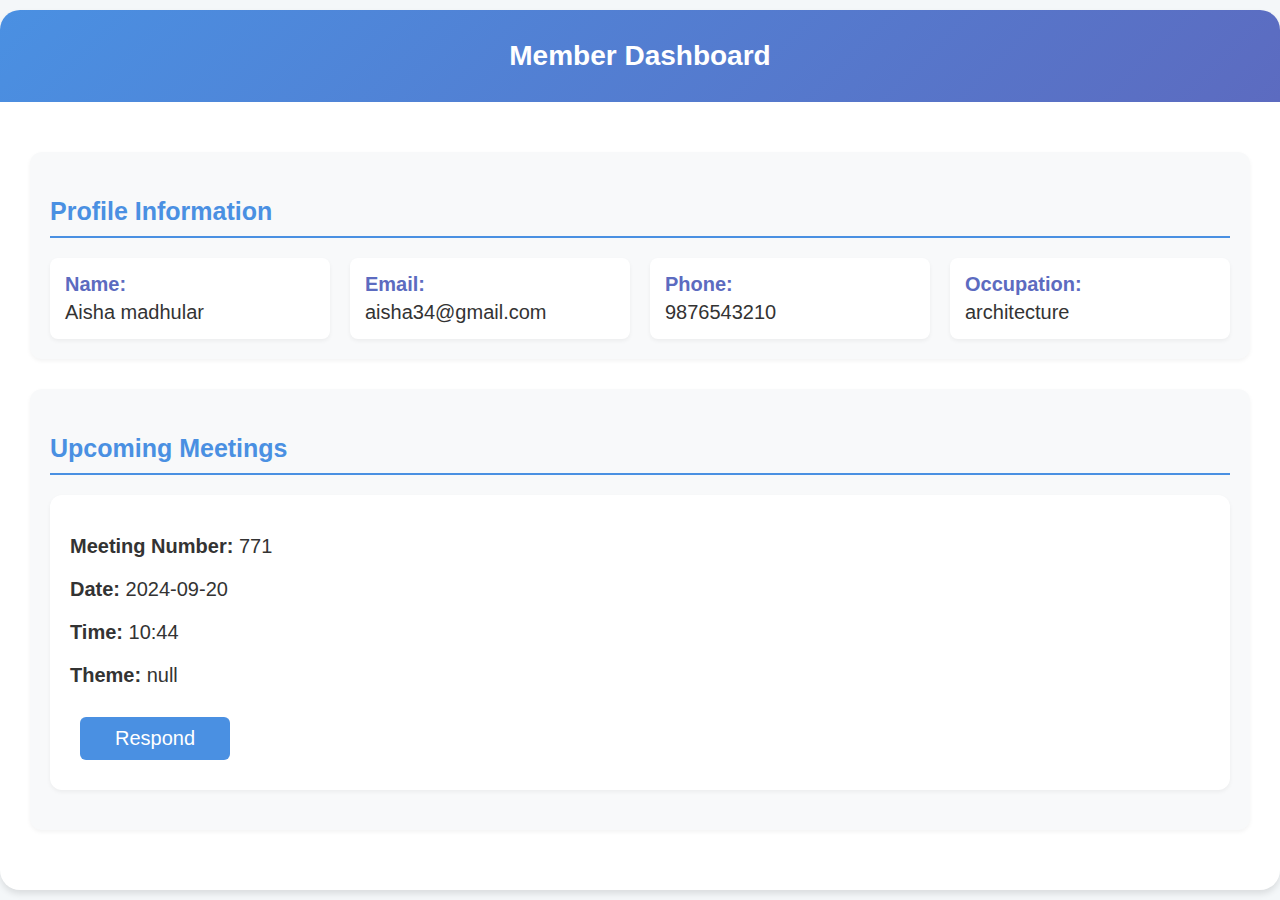
<file: src/main/resources/static/member-dashboard.html>
<!DOCTYPE html>
<html lang="en">

<head>
    <meta charset="UTF-8">
    <meta name="viewport" content="width=device-width, initial-scale=1.0">
    <title>Member Dashboard</title>
    <style>
        header {
            padding: 30px;
            border-radius: 10px;
            height: 10px;
            width: 100%;
            font-size: 20px;
            background: linear-gradient(135deg, #6e45e2, #88d3ce);
        }

        header .logo {
            font-size: 30px;
        }

        .profile-section,
        .meeting-section {
            margin: 20px 0;
        }

        .profile-section h3,
        .meeting-section h3 {
            border-bottom: 1px solid #ccc;
            padding-bottom: 5px;
        }

        .profile-info,
        .meeting-info {
            padding: 10px;
        }

        .response-form {
            margin-top: 20px;
        }

        .response-form textarea {
            width: 100%;
            height: 60px;
            margin-bottom: 10px;
        }

        .response-form button {
            margin-right: 10px;
        }

        /* Close button styling */
        .close-btn {
            position: absolute;
            top: 10px;
            right: 10px;
            font-size: 24px;
            cursor: pointer;
        }

        /* Button styling */
        button {
            margin: 10px;
            padding: 10px;
            width: 100px;
            cursor: pointer;
        }



        @import url('https://fonts.googleapis.com/css2?family=Lato:ital,wght@0,100;0,300;0,400;0,700;0,900;1,100;1,300;1,400;1,700;1,900&display=swap');

        :root {
            --primary-color: #4a90e2;
            --secondary-color: #5c6bc0;
            --background-color: #f4f7f9;
            --text-color: #333;
            --card-bg: #ffffff;
            --shadow: 0 4px 6px rgba(0, 0, 0, 0.1);
            --hover-shadow: 0 6px 12px rgba(0, 0, 0, 0.15);
        }

        body {
            font-family: "Lato", sans-serif;
            background-color: var(--background-color);
            color: var(--text-color);
            margin: 0;
            padding: 0;
            min-height: 100vh;
            display: flex;
            justify-content: center;
            align-items: center;
        }

        .dashboard-container {
            width: 100%;
            max-width: 1500px;
            background: var(--card-bg);
            border-radius: 20px;
            box-shadow: var(--shadow);
            overflow: hidden;
            transition: box-shadow 0.3s ease;
        }

        .dashboard-container:hover {
            box-shadow: var(--hover-shadow);
        }

        .dashboard-header {
            background: linear-gradient(135deg, var(--primary-color), var(--secondary-color));
            color: white;
            padding: 30px;
            text-align: center;
        }

        .dashboard-header h2 {
            margin: 0;
            font-size: 28px;
            font-weight: 600;
        }

        .dashboard-content {
            padding: 30px;
        }

        .section {
            margin-bottom: 30px;
            background: #f8f9fa;
            border-radius: 12px;
            padding: 20px;
            box-shadow: 0 2px 4px rgba(0, 0, 0, 0.05);
        }

        .section h3 {
            color: var(--primary-color);
            font-size: 25px;
            margin-bottom: 20px;
            border-bottom: 2px solid var(--primary-color);
            padding-bottom: 10px;
        }

        #profile-info,
        #meeting-info {
            display: grid;
            grid-template-columns: repeat(auto-fit, minmax(200px, 1fr));
            gap: 20px;
            font-size: 20px;
        }

        .info-item {
            background: white;
            padding: 15px;
            border-radius: 8px;
            box-shadow: 0 2px 4px rgba(0, 0, 0, 0.05);
        }

        .info-item strong {
            display: block;
            margin-bottom: 5px;
            color: var(--secondary-color);
        }

        .meeting-item {
            background: white;
            padding: 20px;
            border-radius: 12px;
            box-shadow: 0 2px 4px rgba(0, 0, 0, 0.05);
            margin-bottom: 20px;
            transition: transform 0.3s ease, box-shadow 0.3s ease;
        }

        .meeting-item:hover {
            transform: translateY(-5px);
            box-shadow: 0 4px 8px rgba(0, 0, 0, 0.1);
        }

        button {
            background-color: var(--primary-color);
            color: white;
            border: none;
            padding: 10px 30px;
            width: 150px;
            border-radius: 6px;
            cursor: pointer;
            font-size: 20px;
            font-weight: 500;
            transition: background-color 0.3s ease, transform 0.2s ease;
        }

        button:hover {
            background-color: var(--secondary-color);
            transform: translateY(-2px);
        }

        .edit-response {
            background-color: #e8f5e9;
            border: 1px solid #c8e6c9;
            border-radius: 8px;
            padding: 15px;
            margin-top: 20px;
        }

        #previous-response {
            font-size: 25px;
            font-weight: 700;
            color: var(--primary-color);
        }

        @media (max-width: 768px) {
            .dashboard-container {
                width: 95%;
                border-radius: 12px;
            }

            .dashboard-header {
                padding: 20px;
            }

            .dashboard-content {
                padding: 20px;
            }

            .profile-info,
            .meeting-info {
                grid-template-columns: 1fr;
            }
        }

        /* Ensure the dialog overlay covers the entire screen */
        .dialog-overlay {
            position: fixed;
            top: 0%;
            left: 0%;
            width: 100%;
            height: 100%;
            background-color: rgba(0, 0, 0, 0.5);
            display: flex;
            justify-content: center;
            align-items: center;
            z-index: 9999;
        }

        /* Style the dialog box */
        .dialog-box {
            background-color: white;
            text-align: center;
            top: 30%;
            left: 40%;
            font-size: large;
            padding: 30px;
            border-radius: 8px;
            box-shadow: 0 4px 6px rgba(0, 0, 0, 0.1);
            max-width: 600px;
            width: 90%;
            position: relative;
        }

        /* Style the close button */
        .close-btn {
            position: absolute;
            top: 10px;
            right: 10px;
            background: none;
            border: none;
            font-size: 20px;
            cursor: pointer;
            color: #333;
        }

        /* Style the question text */
        #meeting-question {
            margin-top: 0;
            margin-bottom: 20px;
            font-size: 18px;
            text-align: center;
        }

        /* Style the buttons container */
        #response-buttons {
            display: flex;
            flex-wrap: wrap;
            justify-content: center;
            gap: 10px;

        }

        /* Style individual buttons */
        #response-buttons button {
            padding: 10px 20px;
            font-size: 20px;
            width: 150;
            border: none;
            border-radius: 4px;
            font-weight: bold;
            cursor: pointer;
            transition: background-color 0.3s, transform 0.1s;
        }

        #response-buttons button:hover {
            transform: translateY(-2px);
        }

        #meeting-question {
            font-size: 25px;
            padding: 10px;
            color: black;
        }

        /* Specific button styles */
        #available-btn {
            background-color: #4CAF50;
            color: white;
        }

        #busy-btn {
            background-color: #F44336;
            color: white;
        }

        #tentative-btn {
            background-color: #FFC107;
            color: black;
        }

        #confirm-btn {
            background-color: #2196F3;
            color: white;
        }

        #cancel-btn {
            background-color: #9E9E9E;
            color: white;
        }
    </style>
</head>

<body>

    <div class="dashboard-container">
        <div class="dashboard-header">
            <h2>Member Dashboard</h2>
        </div>
        <div class="dashboard-content">
            <div class="section profile-section">
                <h3>Profile Information</h3>
                <div id="profile-info">
                    <div class="info-item"><strong>Name:</strong> Aisha madhular</div>
                    <div class="info-item"><strong>Email:</strong> aisha34@gmail.com</div>
                    <div class="info-item"><strong>Phone:</strong> 9876543210</div>
                    <div class="info-item"><strong>Occupation:</strong> architecture</div>
                </div>
            </div>
            <div class="section meeting-section">
                <h3>Upcoming Meetings</h3>
                <div id="meeting-info">
                    <div class="meeting-item">
                        <p><strong>Meeting Number:</strong> 771</p>
                        <p><strong>Date:</strong> 2024-09-20</p>
                        <p><strong>Time:</strong> 10:44</p>
                        <p><strong>Theme:</strong> null</p>
                        <button>Respond</button>
                    </div>
                </div>
            </div>


            <div id="response-popup" class="response-form" style="display:none;">
                <h3 id="meeting-question">Will you attend this meeting?</h3>
                <div id="response-buttons">
                    <button id="available-btn" onclick="submitResponse('Available')">Available</button>
                    <button id="busy-btn" onclick="submitResponse('Busy')">Busy</button>
                    <button id="tentative-btn" onclick="submitResponse('Tentative')">Tentative</button>
                </div>
                <!-- Hidden message asking to edit response -->
                <div id="edit-message" style="display:none;"></div>

                <!-- Edit response form (initially hidden) -->
                <div id="edit-response" style="display: block;">
                    <p style="font-size: 20px; font-weight: bold;">Previous Response: <span
                            id="previous-response"></span></p>
                    <button onclick="showResponseForm('edit')">Edit Your Response</button>
                    <button onclick="">Cancel</button>
                </div>

                <div id="response-form" style="display:none;">
                    <textarea id="reason" placeholder="Optional: Provide a reason"></textarea><br>
                    <button onclick="confirmResponse()">Confirm</button>
                    <button onclick="cancelResponse()">Cancel</button>
                </div>
            </div>


            <!-- Dialog Box Structure -->
            <div id="response-dialog" class="dialog-overlay" style="display: none;">
                <div class="dialog-box">

                    <h3 id="meeting-question">Will you attend this meeting?</h3>

                    <div id="response-buttons" style="margin-bottom: 2rem;">
                        <button id="available-btn" onclick="selectResponse('Available')">Available</button>
                        <button id="busy-btn" onclick="selectResponse('Busy')">Busy</button>
                        <button id="tentative-btn" onclick="selectResponse('Tentative')">Tentative</button>
                    </div>
                    <button id="confirm-btn" onclick="confirmEditResponse()">Confirm</button>
                    <button id="cancel-btn" onclick="cancelResponse()">Cancel</button>
                </div>
            </div>

        </div>
    </div>

    <script>

        const urlParams = new URLSearchParams(window.location.search);
        const memberNumber = urlParams.get('memberNumber');

        let currentMemberNumber = null;
        let currentMeeting = null;


        function fetchMemberDetails(memberNumber) {
            currentMemberNumber = memberNumber;
            fetch(`http://localhost:8081/api/member/${memberNumber}`)
                .then(response => response.json())
                .then(member => {
                    document.getElementById('profile-info').innerHTML = `
                        <p><strong>Name:</strong> ${member.firstName} ${member.lastName}</p>
                        <p><strong>Email:</strong> ${member.emailAddress}</p>
                        <p><strong>Phone:</strong> ${member.phoneNumber}</p>
                        <p><strong>Occupation:</strong> ${member.occupation}</p>
                    `;

                    fetchMeetings(memberNumber);
                    //checkPendingResponses(memberNumber);
                })
                .catch(error => {
                    console.error('Error fetching member details:', error);
                    document.getElementById('profile-info').innerHTML = 'Error loading profile information.';
                });
        }

        function fetchMeetings(memberNumber) {
            fetch(`http://localhost:8081/api/meeting`, {
                method: 'GET',
                headers: {
                    'Content-Type': 'application/json'
                }
            })
                .then(response => response.json())
                .then(meetings => {
                    const today = new Date();
                    const upcomingMeetings = meetings.filter(meeting => {
                        const meetingDate = new Date(meeting.meetingDate);
                        return meetingDate >= today;
                    });

                    if (upcomingMeetings.length === 0) {
                        document.getElementById('meeting-info').innerHTML = 'No upcoming meetings.';
                    } else {
                        let meetingHtml = '';
                        upcomingMeetings.forEach(meeting => {
                            const meetingTime = new Date(meeting.meetingTime).toLocaleTimeString([], { hour: '2-digit', minute: '2-digit' });
                            meetingHtml += `
                                <div>
                                    <p><strong>Meeting Number:</strong> ${meeting.meetingNumber}</p>
                                    <p><strong>Date:</strong> ${meeting.meetingDate}</p>
                                    <p><strong>Time:</strong> ${meetingTime}</p>
                                    <p><strong>Theme:</strong> ${meeting.meetingTheme}</p>
                                    <button onclick="openResponsePopup(${meeting.meetingNumber})">Respond</button>
                                    <hr />
                                </div>
                            `;
                        });
                        document.getElementById('meeting-info').innerHTML = meetingHtml;
                    }
                })
                .catch(error => {
                    console.error('Error fetching meetings:', error);
                    document.getElementById('meeting-info').innerHTML = 'Error loading meeting information.';
                });
        }


        function checkPendingResponses(memberNumber) {
            fetch('/check-pending-responses', {
                method: 'POST',
                headers: { 'Content-Type': 'application/json' },
                body: JSON.stringify({ user_id: memberNumber }) // Replace with actual user ID
            })
                .then(response => response.json())
                .then(data => {
                    if (data.pending_meetings) {
                        alert('You have pending meetings that require your response. Please respond to them.');
                    }
                })
                .catch(error => {
                    console.error('Error checking pending responses:', error);
                });
        }


        function openResponsePopup(meetingNumber) {
            currentMeeting = meetingNumber;
            fetchResponse();
            document.getElementById('response-popup').style.display = 'block'; // Ensure popup is visible
            document.getElementById('response-form').style.display = 'none';  // Initially hide the form
        }

        function showResponseForm(response) {
            document.getElementById('response-form').style.display = 'block';
            window.currentResponse = response;
        }

        function submitResponse(response) {
            currentResponse = response;
            document.getElementById('response-buttons').style.display = 'none';
            document.getElementById('response-form').style.display = 'block';
        }



        function confirmResponse() {
            const reason = document.getElementById('reason').value;
            fetch('http://localhost:8081/api/meeting-response', {
                method: 'POST',
                headers: { 'Content-Type': 'application/json' },
                body: JSON.stringify({
                    meetingNumber: currentMeeting,
                    memberNumber: memberNumber,
                    response: window.currentResponse,
                    reason: reason
                })
            })
                .then(response => response.json())
                .then(data => {
                    alert("Thank for your Response");
                    document.getElementById('edit-response').style.display = 'block';
                    document.getElementById('previous-response').innerText = currentResponse;
                    document.getElementById('response-popup').style.display = 'none';
                });
        }


        function fetchResponse() {
            fetch(`http://localhost:8081/api/meeting-response/${currentMemberNumber}/${currentMeeting}`, {
                method: 'GET', // Explicitly stating it's a GET request
                headers: {
                    'Content-Type': 'application/json'
                }
            })
                .then(response => response.json())
                .then(data => {
                    if (data.response) {
                        document.getElementById('response-buttons').style.display = 'none';
                        document.getElementById('edit-response').style.display = 'block';
                        document.getElementById('previous-response').innerText = data.response;


                        document.getElementById('meeting-question').innerText = "Did you change your mind? Edit your response.";
                        // Show a message asking if they want to edit the response
                        document.getElementById('edit-message').style.display = 'block';

                        //document.getElementById('edit-message')
                    } else {
                        document.getElementById('response-buttons').style.display = 'block';
                        document.getElementById('edit-response').style.display = 'none';
                        document.getElementById('edit-message').style.display = 'none';
                    }
                })
                .catch(error => console.error('Error fetching previous response:', error));
        }

        if (memberNumber) {
            fetchMemberDetails(memberNumber);
        } else {
            alert('Invalid member number.');
        }




        // Function to open the dialog box
        function showResponseForm(mode) {
            document.getElementById('response-dialog').style.display = 'block';

            // Optionally, update the dialog for editing
            if (mode === 'edit') {
                let previousResponse = document.getElementById('previous-response').textContent;
                document.getElementById('meeting-question').textContent = 'Edit your response:';
                // Set the previous response if needed
                console.log('Editing the response:', previousResponse);
            }
        }

        // Function to close the dialog box
        function closeDialog() {
            document.getElementById('response-dialog').style.display = 'none';
        }

        function selectResponse(response) {
            // Clear previously selected button (if any)
            let buttons = document.querySelectorAll('#response-buttons button');
            buttons.forEach(button => button.classList.remove('selected'));

            // Add selected class to the clicked button
            let selectedButton = document.querySelector(`#${response.toLowerCase()}-btn`);
            selectedButton.classList.add('selected');

            console.log('Selected response:', response);
        }

        // Function to confirm the edited response and send the update request
        function confirmEditResponse() {
            console.log('Response confirmed');


            let selectedButton = document.querySelector('button.selected');
            if (!selectedButton) {
                console.log('No response selected!');
                return;
            }

            let selectedResponse = selectedButton.textContent;


            let payload = {
                response: selectedResponse
            };

            // Send the update request using fetch
            fetch(`http://localhost:8081/api/meeting-response/${currentMemberNumber}/${currentMeeting}`, {
                method: 'PUT',
                headers: {
                    'Content-Type': 'application/json'
                },
                body: JSON.stringify(payload)
            })
                .then(data => {
                    console.log('Response updated successfully:', data);
                    // Update UI to show the meeting has been responded to
                    document.getElementById('meeting-question').textContent = 'You have responded: ' + selectedResponse;
                    document.getElementById('response-status').textContent = 'Responded';
                    document.getElementById('previous-response').textContent = selectedResponse;
                })
                .catch(error => {
                    console.error('Error updating response:', error);
                })
                .finally(() => {

                    closeDialog();
                });
        }


        // Function to cancel the response action
        function cancelResponse() {
            console.log('Response canceled');
            closeDialog();
        }
    </script>
</body>

</html>
</file>
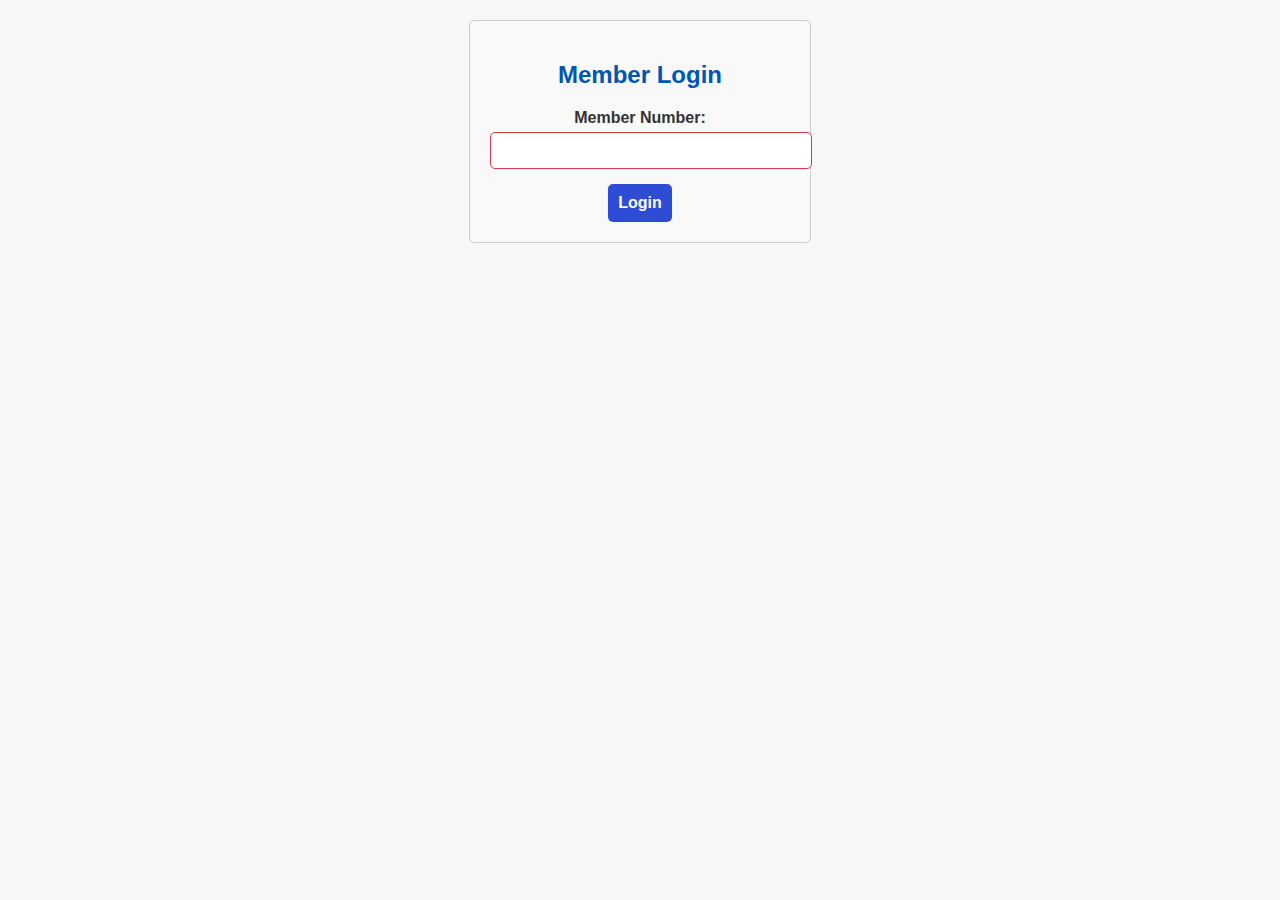
<file: src/main/resources/static/member-login.html>
<!DOCTYPE html>
<html lang="en">

<head>
    <meta charset="UTF-8">
    <meta name="viewport" content="width=device-width, initial-scale=1.0">
    <title>Member Login</title>
    <link rel="stylesheet" href="style.css">
    <link rel="stylesheet" href="style-home.css">
    <style>
        .login-container {
            margin: 20px auto;
            padding: 20px;
            border: 1px solid #ccc;
            border-radius: 5px;
            background-color: #f9f9f9;
            width: 300px;
            text-align: center;
        }
        .form-group {
            margin-bottom: 15px;
        }
        .form-control {
            width: 100%;
            padding: 10px;
            border-radius: 5px;
            border: 1px solid #ccc;
        }
        .btn-primary {
            background-color: #2e4cd4;
            color: white;
            border: none;
            padding: 10px;
            border-radius: 5px;
            cursor: pointer;
        }
        .btn-primary:hover {
            background-color: #2840aa;
        }
    </style>
</head>

<body>
    <div class="login-container">
        <h2>Member Login</h2>
        <form id="loginForm">
            <div class="form-group">
                <label for="memberNumber">Member Number:</label>
                <input type="text" class="form-control" id="memberNumber" name="memberNumber" required>
            </div>
            <button type="submit" class="btn-primary">Login</button>
        </form>
    </div>

    <script>
        document.getElementById('loginForm').addEventListener('submit', function (event) {
            event.preventDefault();
            const memberNumber = document.getElementById('memberNumber').value;

            fetch('http://localhost:8081/api/member/login', { 
                method: 'POST',
                headers: {
                    'Content-Type': 'application/json'
                },
                body: JSON.stringify({ memberNumber })
            })
            .then(response => response.json())
            .then(data => {
                if (data.success) {
                    // Redirect to member dashboard
                    window.location.href = `member-dashboard.html?memberNumber=${memberNumber}`;
                } else {
                    alert('Invalid member number');
                }
            })
            .catch(error => {
                console.error('Error:', error);
                alert('Error during login');
            });
        });
    </script>
</body>

</html>
</file>
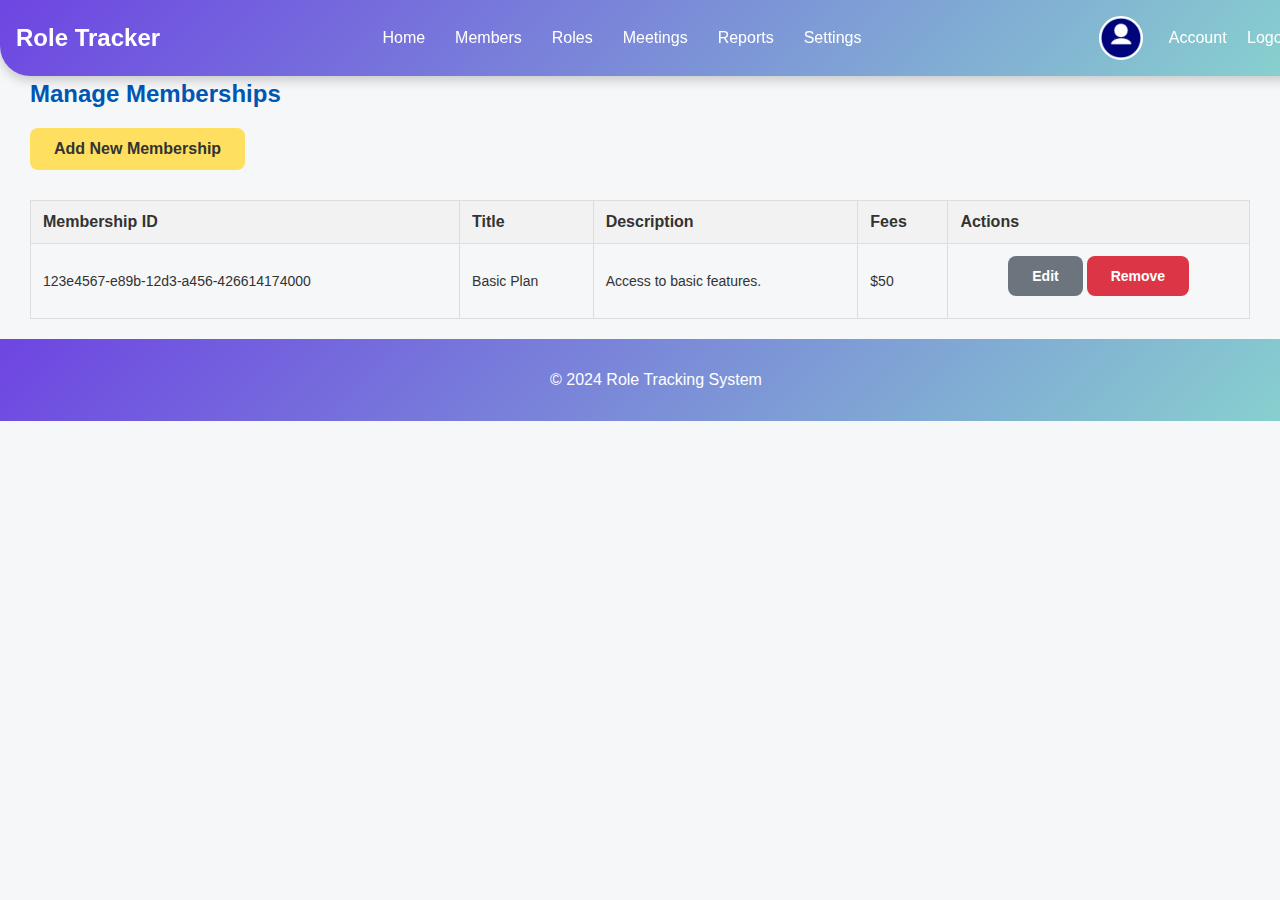
<file: src/main/resources/static/Membership.html>
<!DOCTYPE html>
<html lang="en">
<head>
    <meta charset="UTF-8">
    <meta name="viewport" content="width=device-width, initial-scale=1.0">
    <title>Role Tracker - Manage Memberships</title>
    <link rel="stylesheet" href="style.css">
    <link rel="stylesheet" href="style-home.css">
</head>
<body>
    <header>
        <div class="logo">Role Tracker</div>
        <nav>
            <ul>
                <li><a href="index.html">Home</a></li>
                <li><a href="add-member.html">Members</a></li>
                <li><a href="add-role.html">Roles</a></li>
                <li><a href="Meeting.html">Meetings</a></li>
                <li><a href="reports.html">Reports</a></li>
                <li><a href="#">Settings</a></li>
            </ul>
        </nav>
        <div class="profile">
            <img src="images/profile.webp" alt="Profile">
            <div class="dropdown">
                <a href="Account.html">Account</a>
                <a href="#">Logout</a>
            </div>
        </div>
    </header>

    <!-- Membership Management Section -->
    <section class="membership-management" style="padding: 0px 30px; margin-top:5em;">
        <h2>Manage Memberships</h2>
        <button class="btn btn-primary" onclick="showAddMembershipForm()">Add New Membership</button>

        <!-- Add Membership Form -->
        <div id="addMembershipForm" class="form-container" style="display: none;">
            <h3>Add New Membership</h3>
            <form id="membershipForm">
                <label for="membershipTitle">Title:</label>
                <input type="text" id="membershipTitle" name="memberShipTitle" required><br><br>

                <label for="membershipDescription">Description:</label>
                <input type="text" id="membershipDescription" name="memberShipDescription" required><br><br>

                <label for="membershipFees">Fees:</label>
                <input type="number" id="membershipFees" name="memberShipFees" required><br><br>

                <button type="submit" class="btn btn-primary" onclick="addMembership()">Add Membership</button>
                <button type="submit" class="btn btn-secondary" onclick="hideAddMembershipForm()">Cancel</button>
            </form>
        </div>

        <!-- Membership List Table -->
        <table class="table">
            <thead>
                <tr>
                    <th>Membership ID</th>
                    <th>Title</th>
                    <th>Description</th>
                    <th>Fees</th>
                    <th>Actions</th>
                </tr>
            </thead>
            <tbody id="membershipTableBody">
                <!-- Example Row -->
                <tr>
                    <td>123e4567-e89b-12d3-a456-426614174000</td>
                    <td>Basic Plan</td>
                    <td>Access to basic features.</td>
                    <td>$50</td>
                    <td>
                        <button class="btn btn-secondary" onclick="editMembership('123e4567-e89b-12d3-a456-426614174000')">Edit</button>
                        <button class="btn btn-danger" onclick="deleteMembership('123e4567-e89b-12d3-a456-426614174000')">Remove</button>
                    </td>
                </tr>
                <!-- Dynamic rows will be populated here -->
            </tbody>
        </table>
    </section>

    <!-- Footer Section -->
    <footer>
        <p>&copy; 2024 Role Tracking System</p>
    </footer>
    <script src="MemberShipScript.js"></script>
    <script>
        function showAddMembershipForm() {
            document.getElementById('addMembershipForm').style.display = 'block';
        }

        function hideAddMembershipForm() {
            document.getElementById('addMembershipForm').style.display = 'none';
        }

        function addMembership() {
            const memberShipTitle = document.getElementById('membershipTitle').value;
            const memberShipDescription = document.getElementById('membershipDescription').value;
            const memberShipFees = parseFloat(document.getElementById('membershipFees').value);

            const newMembership = {
                memberShipTitle,
                memberShipDescription,
                memberShipFees
            };

            fetch('http://localhost:8081/api/membership', {
                method: 'POST',
                headers: {
                    'Content-Type': 'application/json',
                },
                body: JSON.stringify(newMembership),
            })
                .then(response => {
                    if (!response.ok) {
                        throw new Error('Network response was not ok');
                    }
                    console.log(response.json())
                    return response.json();
                })
                .then(data => {
                    console.log('Success:', data);
                    alert('Membership added successfully!');
                    addMembershipToTable(data);
                    hideAddMembershipForm();
                    document.getElementById('membershipForm').reset();
                })
                .catch(error => {
                    console.error('Error:', error);
                    alert('Error adding membership. Please try again.');
                });
        }

        function addMembershipToTable(membership) {
            const tableBody = document.getElementById('membershipTableBody');
            const newRow = document.createElement('tr');

            newRow.innerHTML = `
                <td>${membership.id}</td>
                <td>${membership.title}</td>
                <td>${membership.description}</td>
                <td>$${membership.fees}</td>
                <td>
                    <button class="btn btn-secondary" onclick="editMembership('${membership.id}')">Edit</button>
                    <button class="btn btn-danger" onclick="deleteMembership('${membership.id}')">Remove</button>
                </td>
            `;

            tableBody.appendChild(newRow);
        }

        function editMembership(membershipId) {
            alert("Edit functionality is not yet implemented.");
        }

        function deleteMembership(membershipId) {
            fetch(`http://localhost:8081/api/membership/${membershipId}`, {
                method: 'DELETE',
            })
                .then(response => {
                    if (!response.ok) {
                        throw new Error('Network response was not ok');
                    }
                    return response.json();
                })
                .then(() => {
                    console.log('Success: Membership deleted');
                    alert('Membership deleted successfully!');
                    removeMembershipFromTable(membershipId);
                })
                .catch(error => {
                    console.error('Error:', error);
                    alert('Error deleting membership. Please try again.');
                });
        }

        function removeMembershipFromTable(membershipId) {
            const tableBody = document.getElementById('membershipTableBody');
            const rows = tableBody.querySelectorAll('tr');
            rows.forEach(row => {
                if (row.querySelector('td').textContent === membershipId) {
                    tableBody.removeChild(row);
                }
            });
        }

        document.querySelectorAll('input, select').forEach(field => {
            field.addEventListener('input', () => {
                if (field.checkValidity()) {
                    field.classList.remove('is-invalid');
                } else {
                    field.classList.add('is-invalid');
                }
            });
        });

        document.getElementById('membershipForm').addEventListener('submit', function (e) {
            e.preventDefault();
            addMembership();
        });
    </script>
</body>
</html>
</file>
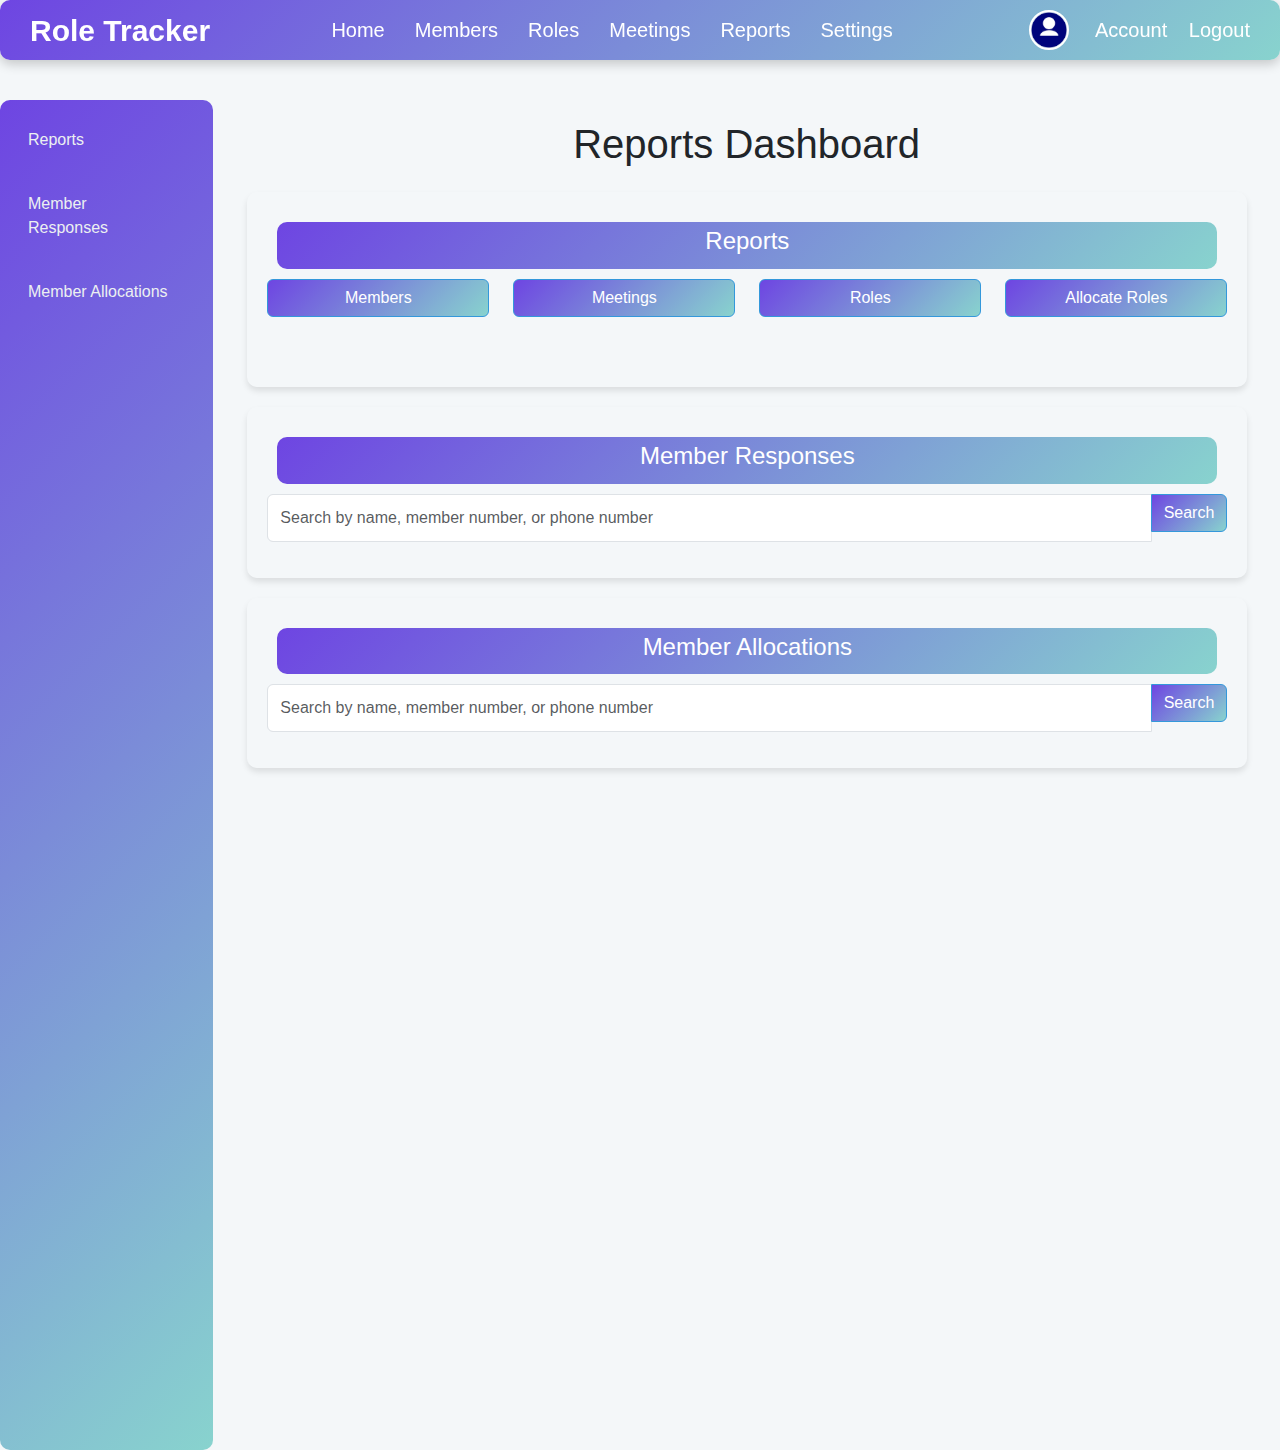
<file: src/main/resources/static/reports.html>
<!DOCTYPE html>
<html lang="en">

<head>
    <meta charset="UTF-8">
    <meta name="viewport" content="width=device-width, initial-scale=1.0">
    <title>Reports - Role Tracking System</title>
    <link rel="stylesheet" href="style-home.css">
    <link rel="stylesheet" href="style.css">
    <link href="https://cdn.jsdelivr.net/npm/bootstrap@5.3.3/dist/css/bootstrap.min.css" rel="stylesheet">
    <style>
        header {
            padding: 30px;
            border-radius: 10px;
            height: 10px;
            width: 100%;
            font-size: 20px;
            background: linear-gradient(135deg, #6e45e2, #88d3ce);
        }

        header .logo {
            font-size: 30px;
        }

        body {
            font-family: 'Arial', sans-serif;
            background-color: #f4f7f9;
        }

        .sidebar {
            background: linear-gradient(135deg, #6e45e2, #88d3ce);
            border-radius: 10px;
            margin-top: 0;
            color: #ecf0f1;
            height: 150vh;
            padding-top: 20px;
        }

        .sidebar h3 {
            color: #3498db;
            margin-bottom: 20px;
        }

        .sidebar .nav-link {
            color: #ecf0f1;
            border-radius: 0;
            transition: background-color 0.3s;
        }

        .sidebar .nav-link:hover,
        .sidebar .nav-link.active {
            background-color: #34495e;
        }

        .main-content {
            padding: 20px;
        }

        .card-I {
            box-shadow: 0 4px 6px rgba(0, 0, 0, 0.1);
            border: none;
            border-radius: 10px;
            margin-bottom: 20px;
            padding: 0;
            width: 1000px;
            margin-left: 10px;
            padding: 20px;
        }

        .card-header {
            background: linear-gradient(135deg, #6e45e2, #88d3ce);
            color: white;
            padding: 0;
            padding: 5px;
            margin: 10px;
        }

        .btn-primary {
            background: linear-gradient(135deg, #6e45e2, #88d3ce);
            border-color: #3498db;
        }

        .btn-primary:hover {
            background-color: #2980b9;
            border-color: #2980b9;
        }
    </style>
</head>

<body>
    <header>
        <div class="logo">Role Tracker</div>
        <nav>
            <ul>
                <li><a href="index.html">Home</a></li>
                <li><a href="add-member.html">Members</a></li>
                <li><a href="add-role.html">Roles</a></li>
                <li><a href="Meeting.html">Meetings</a></li>
                <li><a href="reports.html">Reports</a></li>
                <li><a href="#">Settings</a></li>
            </ul>
        </nav>
        <div class="profile">
            <img src="images/profile.webp" alt="Profile">
            <div class="dropdown">
                <a href="Account.html">Account</a>
                <a href="#">Logout</a>
            </div>
        </div>
    </header>
    <div class="container-fluid">
        <div class="row">
            <!-- Sidebar -->
            <nav class="col-md-3 col-lg-2 d-md-block sidebar collapse">
                <div class="position-sticky">
                    <ul class="nav flex-column">
                        <li class="nav-item">
                            <a class="nav-link" href="#reports">
                                Reports
                            </a>
                        </li>
                        <li class="nav-item">
                            <a class="nav-link" href="#member-responses">
                                Member Responses
                            </a>
                        </li>
                        <li class="nav-item">
                            <a class="nav-link" href="#member-allocations">
                                Member Allocations
                            </a>
                        </li>
                    </ul>
                </div>
            </nav>

            <!-- Main content -->
            <main class="col-md-9 ms-sm-auto col-lg-10 px-md-4 main-content">
                <h1 class="mb-4" style="text-align: center;">Reports Dashboard</h1>

                <!-- Reports Section -->
                <section id="reports">
                    <div class="card-I">
                        <div class="card-header" style="border-radius: 10px; text-align: center;">
                            <h4>Reports</h4>
                        </div>
                        <div class="card-body">
                            <div class="row">
                                <div class="col-md-3 mb-3">
                                    <button class="btn btn-primary w-100" data-report="members">Members</button>
                                </div>
                                <div class="col-md-3 mb-3">
                                    <button class="btn btn-primary w-100" data-report="meetings">Meetings</button>
                                </div>
                                <div class="col-md-3 mb-3">
                                    <button class="btn btn-primary w-100" data-report="roles">Roles</button>
                                </div>
                                <div class="col-md-3 mb-3">
                                    <button class="btn btn-primary w-100" data-report="allocate-roles">Allocate
                                        Roles</button>
                                </div>
                            </div>
                            <div id="report-content" class="mt-4"></div>
                        </div>
                    </div>
                </section>

                <!-- Member Responses Section -->
                <section id="member-responses">
                    <div class="card-I">
                        <div class="card-header" style="border-radius: 10px; text-align: center;">
                            <h4>Member Responses</h4>
                        </div>
                        <div class="card-body">
                            <div class="input-group mb-3">
                                <input type="text" id="member-response-search" class="form-control"
                                    placeholder="Search by name, member number, or phone number">
                                <button class="btn btn-primary" onclick="searchMemberResponses()">Search</button>
                            </div>
                            <div id="member-response-results"></div>
                        </div>
                    </div>
                </section>

                <!-- Member Allocations Section -->
                <section id="member-allocations">
                    <div class="card-I">
                        <div class="card-header" style="border-radius: 10px; text-align: center;">
                            <h4>Member Allocations</h4>
                        </div>
                        <div class="card-body">
                            <div class="input-group mb-3">
                                <input type="text" id="member-allocation-search" class="form-control"
                                    placeholder="Search by name, member number, or phone number">
                                <button class="btn btn-primary" onclick="searchMemberAllocations()">Search</button>
                            </div>
                            <div id="member-allocation-results"></div>
                        </div>
                    </div>
                </section>
            </main>
        </div>
    </div>

    <script src="https://cdn.jsdelivr.net/npm/bootstrap@5.3.3/dist/js/bootstrap.bundle.min.js"></script>
    <script>
        async function fetchReportData(endpoint) {
            try {
                const response = await fetch(endpoint);
                if (!response.ok) {
                    throw new Error('Network response was not ok');
                }
                return await response.json();
            } catch (error) {
                console.error('Error fetching report data:', error);
                return [];
            }
        }

        function createTable(headers, rows) {
            let table = '<table class="table table-striped"><thead><tr>';
            headers.forEach(header => {
                table += `<th>${header}</th>`;
            });
            table += '</tr></thead><tbody>';
            rows.forEach(row => {
                table += '<tr>';
                row.forEach(cell => {
                    table += `<td>${cell}</td>`;
                });
                table += '</tr>';
            });
            table += '</tbody></table>';
            return table;
        }

        function formatTimestamp(timestamp) {
            const date = new Date(timestamp);
            const formattedDate = date.toLocaleDateString();
            const formattedTime = date.toLocaleTimeString();
            return { date: formattedDate, time: formattedTime };
        }

        async function showReport(type) {
            const reportContent = document.getElementById('report-content');
            let headers = [];
            let rows = [];
            let endpoint = '';

            switch (type) {
                case 'members':
                    endpoint = 'http://localhost:8081/api/member/all';
                    headers = ['Member Number', 'First Name', 'Last Name', 'Phone Number', 'Email Address', 'Occupation', 'Date of Birth', 'Date of Joining', 'Ex Member'];
                    break;
                case 'meetings':
                    endpoint = 'http://localhost:8081/api/meeting';
                    headers = ['Meeting Number', 'Meeting Date', 'Meeting Time'];
                    break;
                case 'roles':
                    endpoint = 'http://localhost:8081/api/week-roles/all';
                    headers = ['Title', 'Description'];
                    break;
                case 'allocate-roles':
                    endpoint = 'http://localhost:8081/api/allocate-role';
                    headers = ['Allocation Number', 'Member Number', 'Role Name', 'Meeting Number', 'Date', 'Time'];
                    break;
                default:
                    console.error('Unknown report type:', type);
                    return;
            }

            const data = await fetchReportData(endpoint);

            if (type === 'members') {
                rows = data.map(member => [
                    member.memberNumber,
                    member.firstName,
                    member.lastName,
                    member.phoneNumber,
                    member.emailAddress,
                    member.occupation,
                    member.dateOfBirth,
                    member.dateOfJoining,
                    member.isExMember ? 'Yes' : 'No'
                ]);
            } else if (type === 'meetings') {
                rows = data.map(meeting => [
                    meeting.meetingNumber,
                    meeting.meetingDate,
                    new Date('1970-01-01T' + meeting.meetingTime.split('T')[1]).toLocaleTimeString([], { hour: '2-digit', minute: '2-digit', hour12: true })
                ]);
            }
            else if (type === 'roles') {
                rows = data.map(role => [
                    role.title,
                    role.description,
                ]);
            } else if (type === 'allocate-roles') {
                rows = data.map(allocation => {
                    const timestamp = new Date(allocation.timestamp);
                    const date = timestamp.toISOString().split('T')[0];
                    const time = timestamp.toLocaleTimeString('en-US', {
                        hour: '2-digit',
                        minute: '2-digit',
                        hour12: true
                    });

                    return [
                        allocation.allocationNumber,
                        allocation.memberNumber,
                        allocation.roleName,
                        allocation.meetingNumber,
                        date,
                        time
                    ];
                });
            }


            reportContent.innerHTML = createTable(headers, rows);
        }

        async function searchMemberAllocations() {
            const searchTerm = document.getElementById('member-allocation-search').value;
            const endpoint = `http://localhost:8081/api/allocate-role/member/${searchTerm}`;
            const data = await fetchReportData(endpoint);

            const headers = ['Member Number', 'Role Name', 'Meeting Number'];
            const rows = data.map(allocation => {
                const { date, time } = formatTimestamp(allocation.timestamp);
                return [
                    allocation.memberNumber,
                    allocation.roleName,
                    allocation.meetingNumber,
                ];
            });

            document.getElementById('member-allocation-results').innerHTML = createTable(headers, rows);
        }

        async function searchMemberResponses() {
            const searchTerm = document.getElementById('member-response-search').value;
            const endpoint = `http://localhost:8081/api/meeting-response/member/${searchTerm}`;
            const data = await fetchReportData(endpoint);

            const headers = ['Member Number', 'Meeting Number', 'Response', 'Reason', 'Time&Date'];
            const rows = data.map(response => {
                const { date, time } = formatTimestamp(response.timestamp);
                return [
                    response.memberNumber,
                    response.meetingNumber,
                    response.response,
                    response.reason,
                    response.timestmp
                ];
            });

            document.getElementById('member-response-results').innerHTML = createTable(headers, rows);
        }

        // Event listeners for report buttons
        document.querySelectorAll('[data-report]').forEach(button => {
            button.addEventListener('click', (event) => {
                const reportType = event.target.getAttribute('data-report');
                showReport(reportType);
            });
        });
    </script>
</body>

</html>
</file>
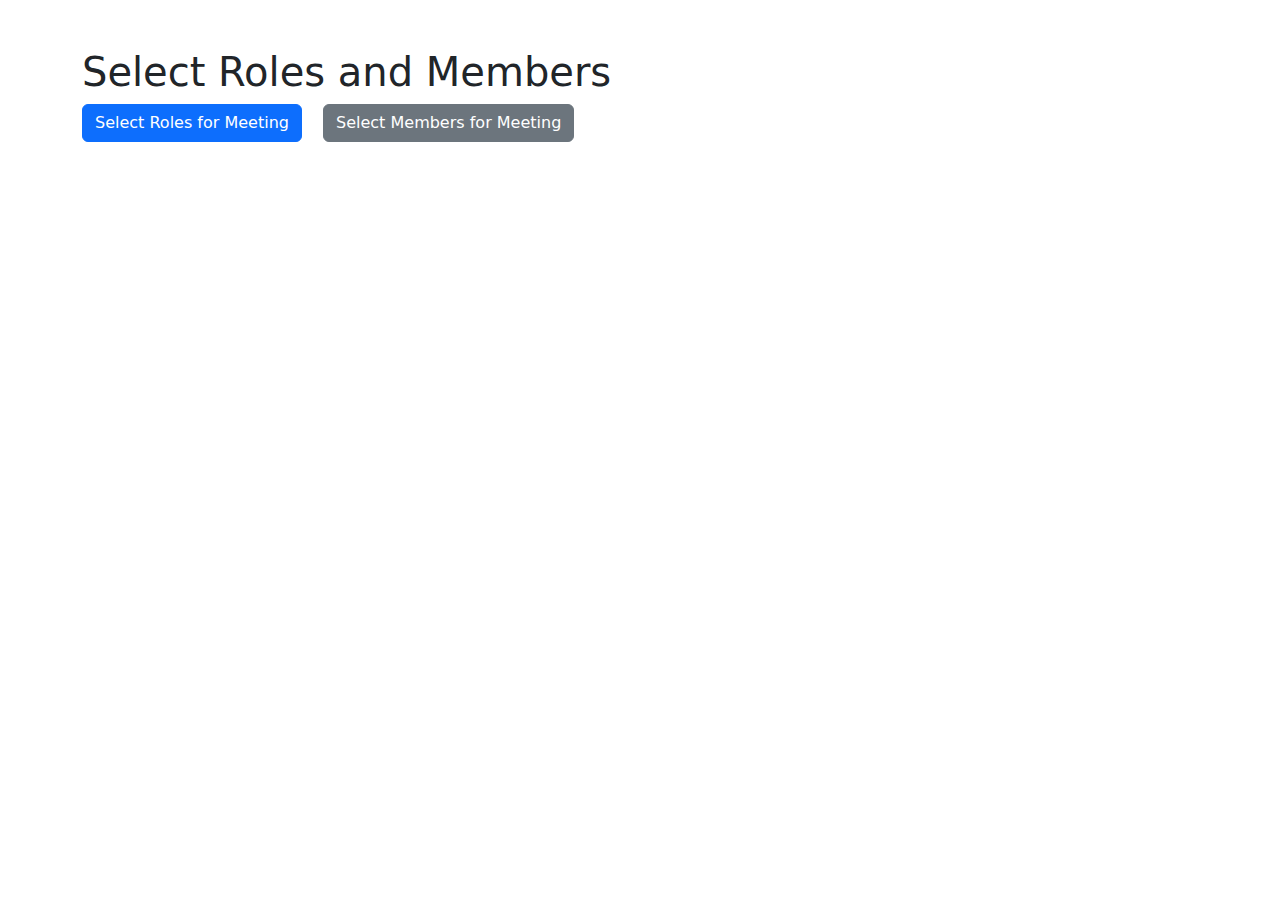
<file: src/main/resources/static/test.html>
<!DOCTYPE html>
<html lang="en">
<head>
    <meta charset="UTF-8">
    <meta name="viewport" content="width=device-width, initial-scale=1.0">
    <title>Select Roles and Members</title>
    <!-- Bootstrap CSS -->
    <link href="https://stackpath.bootstrapcdn.com/bootstrap/5.3.3/css/bootstrap.min.css" rel="stylesheet">
</head>
<body>
    <div id="automate-role-section">
        <div class="container mt-5">
            <h1>Select Roles and Members</h1>

            <button class="btn btn-primary" data-bs-toggle="modal" data-bs-target="#rolesModal">Select Roles for Meeting</button>
            <button class="btn btn-secondary ms-3" data-bs-toggle="modal" data-bs-target="#membersModal">Select Members for Meeting</button>

            <!-- Roles Modal -->
            <div class="modal fade" id="rolesModal" tabindex="-1" aria-labelledby="rolesModalLabel" aria-hidden="true">
                <div class="modal-dialog">
                    <div class="modal-content">
                        <div class="modal-header">
                            <h5 class="modal-title" id="rolesModalLabel">Select Roles</h5>
                            <button type="button" class="btn-close" data-bs-dismiss="modal" aria-label="Close"></button>
                        </div>
                        <div class="modal-body">
                            <form id="rolesForm">
                                <div id="rolesContainer">
                                    <!-- Roles options will be added dynamically here -->
                                </div>
                                <button type="submit" class="btn btn-primary mt-3">Submit Roles</button>
                            </form>
                        </div>
                    </div>
                </div>
            </div>

            <!-- Members Modal -->
            <div class="modal fade" id="membersModal" tabindex="-1" aria-labelledby="membersModalLabel" aria-hidden="true">
                <div class="modal-dialog">
                    <div class="modal-content">
                        <div class="modal-header">
                            <h5 class="modal-title" id="membersModalLabel">Select Members</h5>
                            <button type="button" class="btn-close" data-bs-dismiss="modal" aria-label="Close"></button>
                        </div>
                        <div class="modal-body">
                            <form id="membersForm">
                                <div id="membersContainer">
                                    <!-- Members options will be added dynamically here -->
                                </div>
                                <button type="submit" class="btn btn-primary mt-3">Submit Members</button>
                            </form>
                        </div>
                    </div>
                </div>
            </div>

        </div>
    </div>

    <!-- Bootstrap JS and Popper.js -->
    <script src="https://cdn.jsdelivr.net/npm/@popperjs/core@2.11.8/dist/umd/popper.min.js"></script>
    <script src="https://stackpath.bootstrapcdn.com/bootstrap/5.3.3/js/bootstrap.min.js"></script>

    <!-- Custom Script -->
    <script>

document.addEventListener('DOMContentLoaded', () => {
    const roles = []; // Example array, replace with actual data fetching
    const members = []; // Example array, replace with actual data fetching

    function populateRoles() {
        const rolesContainer = document.getElementById('rolesContainer');
        if (rolesContainer) {
            rolesContainer.innerHTML = '';
            roles.forEach(roles => {
                rolesContainer.innerHTML += `
                    <div class="form-check">
                        <input class="form-check-input" type="checkbox" name="roles" value="${role.id}" id="role${role.id}">
                        <label class="form-check-label" for="role${role.id}">
                            ${role.roleName}
                        </label>
                    </div>
                `;
            });
        } else {
            console.error('Roles container not found.');
        }
    }

    function populateMembers() {
        const membersContainer = document.getElementById('membersContainer');
        if (membersContainer) {
            membersContainer.innerHTML = '';
            members.forEach(members => {
                // Find the role name associated with the member
                const role = roles.find(role => role.id === member.roleId);
                const roleName = role ? role.roleName : 'Unknown';

                membersContainer.innerHTML += `
                    <div class="form-check">
                        <input class="form-check-input" type="checkbox" name="members" value="${member.id}" id="member${member.id}">
                        <label class="form-check-label" for="member${member.id}">
                            ${member.firstName} ${member.lastName} - ${roleName}
                        </label>
                    </div>
                `;
            });
        } else {
            console.error('Members container not found.');
        }
    }

    document.getElementById('rolesModal').addEventListener('show.bs.modal', populateRoles);
    document.getElementById('membersModal').addEventListener('show.bs.modal', populateMembers);



     // Fetch and display roles in the modal and dropdown
     function fetchRoles() {
        fetch('http://localhost:8081/api/week-roles', { method: 'GET' })
        .then(response => response.json())
        .then(fetchedRoles => {
            roles = fetchedRoles; // Store roles in a global variable
        });
        }



// Fetch and display members in the modal and dropdown
function fetchMembers() {
    fetch('http://localhost:8081/api/member', { method: 'GET' })
        .then(response => response.json())
        .then(fetchedMembers => {
            members = fetchedMembers; // Store members in a global variable
        });
    }

    // Example of how to fetch roles and members (replace with actual API calls)
    fetchRoles(); // Fetch roles and populate them
    fetchMembers(); // Fetch members and populate them
});

    </script>
</body>
</html>
</file>
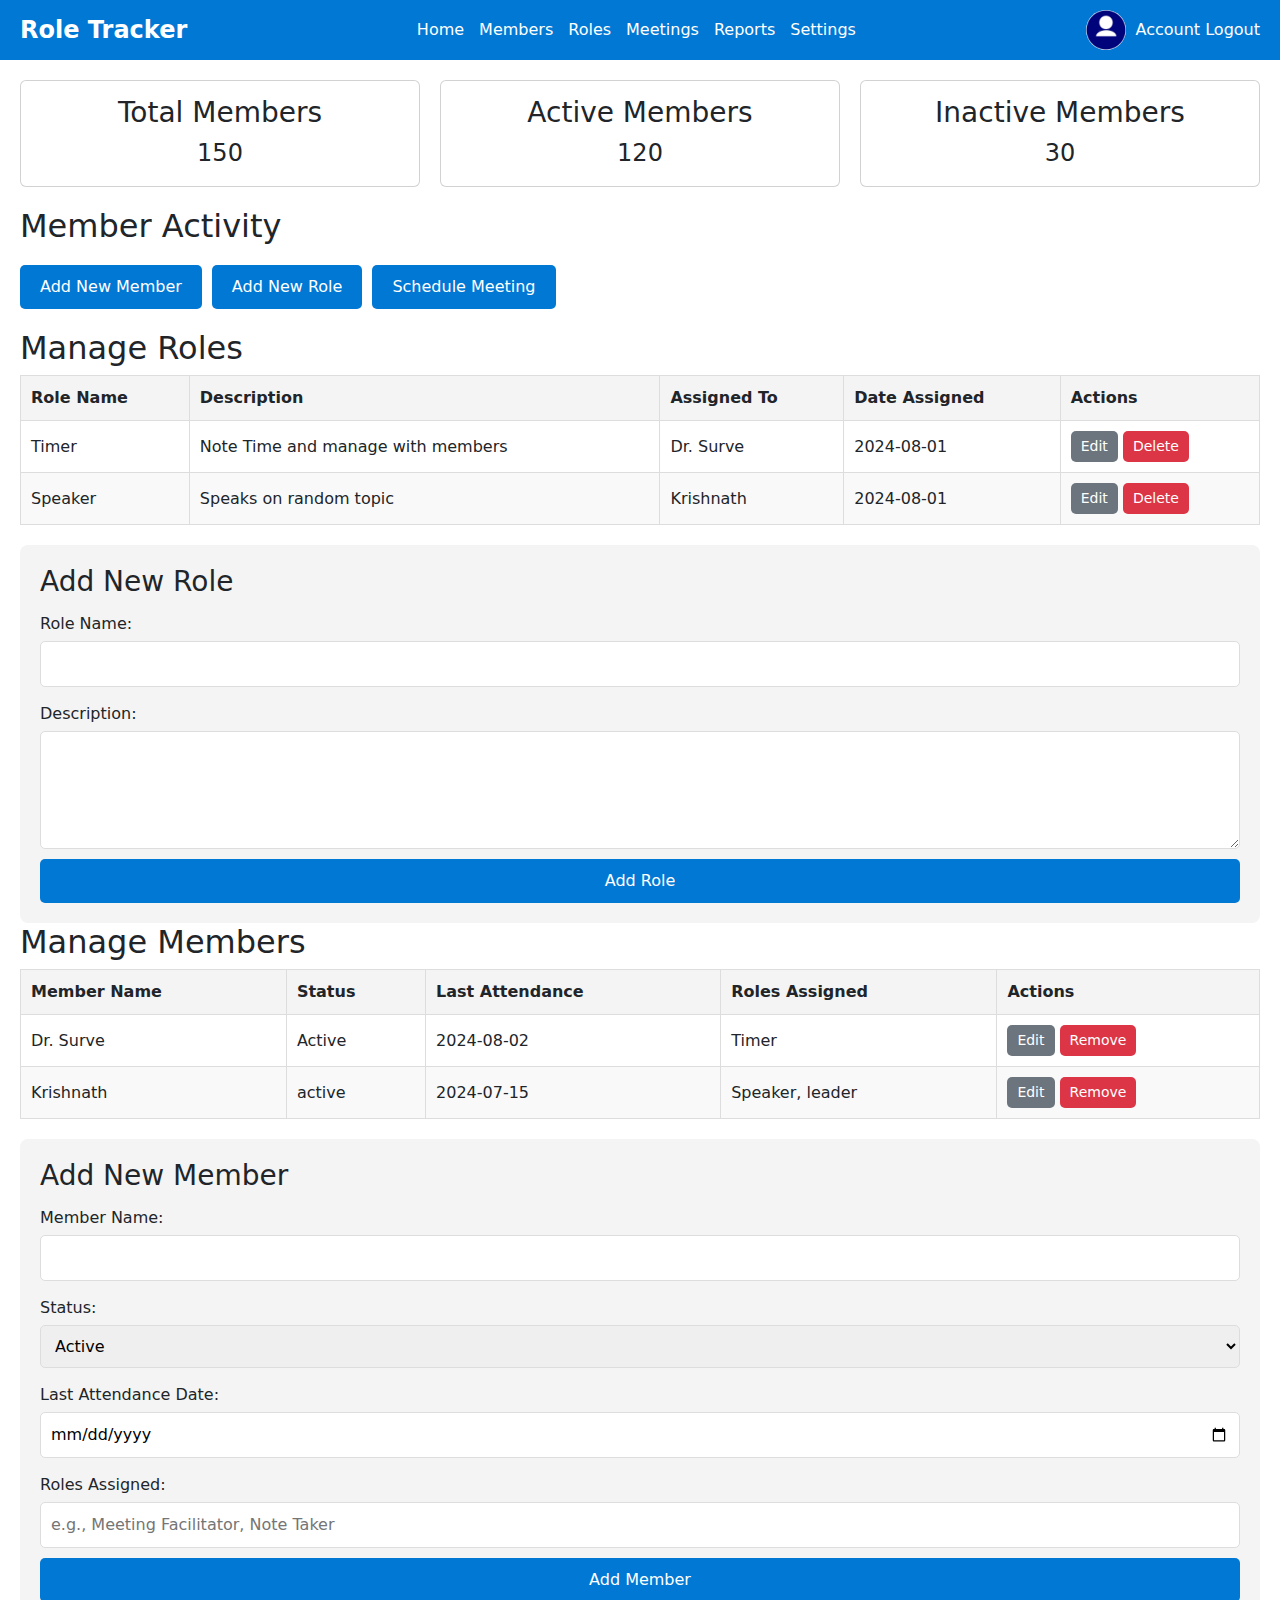
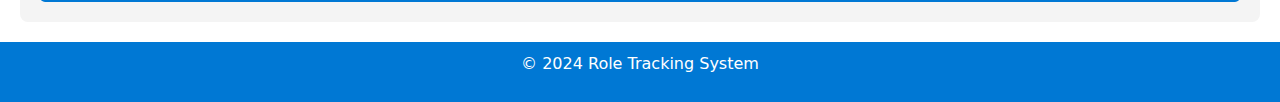
<file: src/main/resources/static/images/Role Tracking System-Raw_UI.html>
<!DOCTYPE html>
<!-- saved from url=(0058)file:///D:/Role-Tracker-Module/Role-Tracker-UI/index.html# -->
<html lang="en"><head><meta http-equiv="Content-Type" content="text/html; charset=UTF-8">
    
    <meta name="viewport" content="width=device-width, initial-scale=1.0">
    <title>Role Tracking System</title>
    <link rel="stylesheet" href="./Role Tracking System-Raw_UI_files/style.css">
    <link href="./Role Tracking System-Raw_UI_files/bootstrap.min.css" rel="stylesheet" integrity="sha384-QWTKZyjpPEjISv5WaRU9OFeRpok6YctnYmDr5pNlyT2bRjXh0JMhjY6hW+ALEwIH" crossorigin="anonymous">
    
</head>
<body>
    <header>
        <div class="logo">Role Tracker</div>
        <nav>
            <ul>
                <li><a href="file:///D:/Role-Tracker-Module/Role-Tracker-UI/index.html#">Home</a></li>
                <li><a href="file:///D:/Role-Tracker-Module/Role-Tracker-UI/index.html#">Members</a></li>
                <li><a href="file:///D:/Role-Tracker-Module/Role-Tracker-UI/index.html#">Roles</a></li>
                <li><a href="file:///D:/Role-Tracker-Module/Role-Tracker-UI/index.html#">Meetings</a></li>
                <li><a href="file:///D:/Role-Tracker-Module/Role-Tracker-UI/index.html#">Reports</a></li>
                <li><a href="file:///D:/Role-Tracker-Module/Role-Tracker-UI/index.html#">Settings</a></li>
            </ul>
        </nav>
        <div class="profile">
            <img src="./Role Tracking System-Raw_UI_files/profile.webp" alt="Profile">
            <div class="dropdown">
                <a href="file:///D:/Role-Tracker-Module/Role-Tracker-UI/Account.html">Account</a>
                <a href="file:///D:/Role-Tracker-Module/Role-Tracker-UI/index.html#">Logout</a>
            </div>
        </div>
    </header>

    <main>
        <section class="dashboard">
            <div class="summary-cards">
                <div class="card">
                    <h3>Total Members</h3>
                    <p>150</p>
                </div>
                <div class="card">
                    <h3>Active Members</h3>
                    <p>120</p>
                </div>
                <div class="card">
                    <h3>Inactive Members</h3>
                    <p>30</p>
                </div>
            </div>

            <div class="activity-chart">
                <h2>Member Activity</h2>
                <!-- Chart Placeholder -->
            </div>

            <div class="quick-actions">
                <button class="btn-primary">Add New Member</button>
                <button class="btn-primary">Add New Role</button>
                <button class="btn-primary">Schedule Meeting</button>
            </div>
        </section>

        <section class="roles">
            <h2>Manage Roles</h2>
            
            <!-- Role List -->
            <div class="role-list">
                <table>
                    <thead>
                        <tr>
                            <th>Role Name</th>
                            <th>Description</th>
                            <th>Assigned To</th>
                            <th>Date Assigned</th>
                            <th>Actions</th>
                        </tr>
                    </thead>
                    <tbody>
                        <tr>
                            <td>Timer</td>
                            <td>Note Time and manage with members</td>
                            <td>Dr. Surve</td>
                            <td>2024-08-01</td>
                            <td>
                                <button class="btn-secondary">Edit</button>
                                <button class="btn-danger">Delete</button>
                            </td>
                        </tr>
                        <tr>
                            <td>Speaker</td>
                            <td>Speaks on random topic</td>
                            <td>Krishnath</td>
                            <td>2024-08-01</td>
                            <td>
                                <button class="btn-secondary">Edit</button>
                                <button class="btn-danger">Delete</button>
                            </td>
                        </tr>
                        <!-- More roles can be added here -->
                    </tbody>
                </table>
            </div>
            
            <!-- Add New Role -->
            <div class="add-role">
                <h3>Add New Role</h3>
                <form>
                    <label for="role-name">Role Name:</label>
                    <input type="text" id="role-name" name="role-name" required="">
                    
                    <label for="role-description">Description:</label>
                    <textarea id="role-description" name="role-description" rows="4" required=""></textarea>
                    
                    <button type="submit" class="btn-primary">Add Role</button>
                </form>
            </div>
        </section>
        
        <section class="members">
            <h2>Manage Members</h2>
            
            <!-- Member List -->
            <div class="member-list">
                <table>
                    <thead>
                        <tr>
                            <th>Member Name</th>
                            <th>Status</th>
                            <th>Last Attendance</th>
                            <th>Roles Assigned</th>
                            <th>Actions</th>
                        </tr>
                    </thead>
                    <tbody>
                        <tr>
                            <td>Dr. Surve</td>
                            <td>Active</td>
                            <td>2024-08-02</td>
                            <td>Timer</td>
                            <td>
                                <button class="btn-secondary">Edit</button>
                                <button class="btn-danger">Remove</button>
                            </td>
                        </tr>
                        <tr>
                            <td>Krishnath</td>
                            <td>active</td>
                            <td>2024-07-15</td>
                            <td>Speaker, leader</td>
                            <td>
                                <button class="btn-secondary">Edit</button>
                                <button class="btn-danger">Remove</button>
                            </td>
                        </tr>
                        <!-- More members can be added here -->
                    </tbody>
                </table>
            </div>
            
            <!-- Add New Member -->
            <div class="add-member">
                <h3>Add New Member</h3>
                <form>
                    <label for="member-name">Member Name:</label>
                    <input type="text" id="member-name" name="member-name" required="">
                    
                    <label for="member-status">Status:</label>
                    <select id="member-status" name="member-status" required="">
                        <option value="active">Active</option>
                        <option value="inactive">Inactive</option>
                    </select>
                    
                    <label for="last-attendance">Last Attendance Date:</label>
                    <input type="date" id="last-attendance" name="last-attendance" required="">
                    
                    <label for="roles-assigned">Roles Assigned:</label>
                    <input type="text" id="roles-assigned" name="roles-assigned" placeholder="e.g., Meeting Facilitator, Note Taker" required="">
                    
                    <button type="submit" class="btn-primary">Add Member</button>
                </form>
            </div>
        </section>
        
    </main>

    <footer>
        <p>© 2024 Role Tracking System</p>
    </footer>


    <script src="./Role Tracking System-Raw_UI_files/bootstrap.bundle.min.js.download" integrity="sha384-YvpcrYf0tY3lHB60NNkmXc5s9fDVZLESaAA55NDzOxhy9GkcIdslK1eN7N6jIeHz" crossorigin="anonymous"></script>


</body></html>
</file>
<file: src/main/resources/static/style-home.css>
body {
            background: #f5f7f9;
            margin: 0;
            font-family: 'Arial', sans-serif;
        }
        header {
            background: linear-gradient(135deg, #6e45e2, #88d3ce);
            color: white;
            padding: 1rem;
            display: flex;
            justify-content: space-between;
            align-items: center;
            position: fixed;
            top: 0;
            width: 100%;
            border-bottom-left-radius: 30px;
            border-bottom-right-radius: 30px;
            box-shadow: 0 4px 12px rgba(0,0,0,0.2);
            z-index: 1000;
        }
        .logo {
            font-size: 2rem;
            font-weight: bold;
        }
        nav ul {
            list-style: none;
            padding: 0;
            display: flex;
            gap: 1.5rem;
        }
        nav a {
            color: white;
            text-decoration: none;
            font-weight: 500;
        }
        nav a:hover {
            text-decoration: underline;
        }
        .profile {
            display: flex;
            align-items: center;
            gap: 1rem;
        }
        .profile img {
            border-radius: 50%;
            height: 50px;
            width: 50px;
            border: 2px solid white;
        }
        .profile .dropdown a {
            color: white;
            text-decoration: none;
            margin-left: 1rem;
        }
        .container-fluid {
            padding-top: 100px; /* Adjust for fixed header */
        }
        .summary-cards {
            display: flex;
            gap: 1.5rem;
            margin-top: 1rem;

        }
        .card {
            background: #fff;
            padding: 2rem;
            border-radius: .75rem;
            box-shadow: 0 4px 12px rgba(0,0,0,0.1);
            text-align: center;
            flex: 1;
            min-width: 250px;
            transition: transform 0.3s;

        }
        .card:hover {
            transform: scale(1.05);
        }
        .card h3 {
            color: #6c63ff;
            font-size: 1.5rem;
            margin-bottom: .5rem;
        }
        .card p {
            font-size: 2.5rem;
            font-weight: bold;
            margin: 0;
        }
        .btn-primary {
            background: #ffdf60;
            border: none;
            border-radius: .5rem;
            padding: .75rem 1.5rem;
            color: #333;
            font-weight: bold;
            transition: background 0.3s, transform 0.3s;
        }
        .btn-primary a {
            color: #333;
            text-decoration: none;
        }
        .btn-primary:hover {
            background: #ffd700;
            transform: scale(1.05);
        }
        .btn-secondary {
            background: #6c757d;
            border: none;
            border-radius: .5rem;
            padding: .75rem 1.5rem;
            color: white;
            font-weight: bold;
            transition: background 0.3s;
        }
        .btn-secondary:hover {
            background: #5a6268;
        }
        .btn-danger {
            background: #dc3545;
            border: none;
            border-radius: .5rem;
            padding: .75rem 1.5rem;
            color: white;
            font-weight: bold;
            transition: background 0.3s;
        }
        .btn-danger:hover {
            background: #c82333;
        }
        .activity-chart {
            background: #fff;
            padding: 2rem;
            border-radius: .75rem;
            margin-top: 1rem;
            box-shadow: 0 4px 12px rgba(0,0,0,0.1);
        }
        .quick-actions {
            display: flex;
            flex-direction: column;
            gap: 1rem;

        }
        .member-list {
            margin-top: 1rem;
        }
        .member-list table {
            width: 100%;
            border-collapse: collapse;
            background: #fff;
            border-radius: .75rem;
            box-shadow: 0 4px 12px rgba(0,0,0,0.1);
        }
        .member-list th, .member-list td {
            padding: 1rem;
            text-align: left;
            border-bottom: 1px solid #ddd;
        }
        .member-list th {
            background: #6c63ff;
            color: white;
        }
        .member-list tr:nth-child(even) {
            background: #f9f9f9;
        }
        footer {
            background: linear-gradient(135deg, #6e45e2, #88d3ce);
            color: white;
            text-align: center;
            padding: 1rem;
            position: relative;
            width: 100%;
        }
</file>
<file: src/main/resources/static/style.css>
body {
    font-family: Arial, sans-serif;
    margin: 0;
    padding: 0;
}


header {
    background: #0078d4;
    color: #fff;
    padding: 10px 20px;
    display: flex;
    justify-content: space-between;
    align-items: center;
}

header .logo {
    font-size: 24px;
    font-weight: bold;
}

header nav ul {
    list-style: none;
    display: flex;
    gap: 15px;
    margin: 0;
    padding: 0;
}

header nav ul li a {
    color: #fff;
    text-decoration: none;
}

header .profile {
    display: flex;
    align-items: center;
    gap: 10px;
}

header .profile img {
    border-radius: 50%;
    width: 40px;
    height: 40px;
}

header .dropdown a {
    color: #fff;
    text-decoration: none;
}

main {
    padding: 20px;
}

.dashboard {
    margin-bottom: 20px;
}

.summary-cards {
    display: flex;
    gap: 20px;
}

.card {
    background: #f4f4f4;
    border-radius: 8px;
    padding: 15px;
    flex: 1;
    text-align: center;
}

.card h3 {
    margin: 0;
}

.card p {
    font-size: 24px;
    margin: 5px 0 0;
}

.activity-chart {
    margin: 20px 0;
}

.quick-actions {
    display: flex;
    gap: 10px;
}

.btn-primary {
    background: #0078d4;
    color: #fff;
    border: none;
    border-radius: 5px;
    padding: 10px 20px;
    font-size: 16px;
    cursor: pointer;
}

.btn-primary:hover {
    background: #005a9e;
}

footer {
    background: #0078d4;
    color: #fff;
    text-align: center;
    padding: 10px;
}
/* Role List Table */
.role-list table, .member-list table {
    width: 100%;
    border-collapse: collapse;
    margin-bottom: 20px;
}

.role-list th, .member-list th, .role-list td, .member-list td {
    border: 1px solid #ddd;
    padding: 10px;
    text-align: left;
}

.role-list th, .member-list th {
    background-color: #f4f4f4;
}

.role-list tr:nth-child(even), .member-list tr:nth-child(even) {
    background-color: #f9f9f9;
}

.btn-secondary {
    background: #6c757d;
    color: #fff;
    border: none;
    border-radius: 5px;
    padding: 5px 10px;
    font-size: 14px;
    cursor: pointer;
}

.btn-secondary:hover {
    background: #5a6268;
}

.btn-danger {
    background: #dc3545;
    color: #fff;
    border: none;
    border-radius: 5px;
    padding: 5px 10px;
    font-size: 14px;
    cursor: pointer;
}

.btn-danger:hover {
    background: #c82333;
}

.add-role, .add-member {
    background: #f4f4f4;
    border-radius: 8px;
    padding: 20px;
    margin-top: 20px;
}

.add-role form, .add-member form {
    display: flex;
    flex-direction: column;
}

.add-role label, .add-member label {
    margin: 5px 0;
}

.add-role input, .add-member input, .add-role textarea, .add-member select {
    padding: 10px;
    border-radius: 5px;
    border: 1px solid #ddd;
    margin-bottom: 10px;
}

.add-role button, .add-member button {
    background: #0078d4;
    color: #fff;
    border: none;
    border-radius: 5px;
    padding: 10px;
    font-size: 16px;
    cursor: pointer;
}

.add-role button:hover, .add-member button:hover {
    background: #005a9e;
}

.is-invalid {
    border-color: #dc3545;
}

.invalid-feedback {
    display: none;
    color: #dc3545;
}

input:invalid, select:invalid {
    border-color: #dc3545;
}

input:invalid ~ .invalid-feedback, select:invalid ~ .invalid-feedback {
    display: block;
}

/* General Styles */
body {
    font-family: Arial, sans-serif;
    background-color: #f4f4f4;
    color: #333;
    margin: 0;
    padding: 0;
}

.container {
    max-width: 1200px;
    margin: 20px auto;
    padding: 20px;
    background-color: #fff;
    box-shadow: 0 0 10px rgba(0, 0, 0, 0.1);
}

/* Header and Navigation Styles */
header {
    display: flex;
    justify-content: space-between;
    align-items: center;
    background-color: #007bff;
    color: #fff;
    padding: 10px 20px;
}

header h1 {
    margin: 0;
}

nav ul {
    list-style-type: none;
    padding: 0;
    margin: 0;
    display: flex;
}

nav ul li {
    margin-right: 15px;
}

nav ul li a {
    color: #fff;
    text-decoration: none;
}

nav ul li a:hover {
    text-decoration: underline;
}

/* Header and Title */
h2 {
    color: #0056b3;
    margin-bottom: 20px;
}

/* Button Styles */
.btn {
    display: inline-block;
    padding: 10px 15px;
    font-size: 14px;
    font-weight: bold;
    text-align: center;
    border-radius: 4px;
    cursor: pointer;
    margin-bottom: 10px;
    text-decoration: none;
    border: none;
    transition: background-color 0.3s ease;
}

.btn-primary {
    background-color: #007bff;
    color: #fff;
}

.btn-primary:hover {
    background-color: #0056b3;
}

.btn-secondary {
    background-color: #6c757d;
    color: #fff;
}

.btn-secondary:hover {
    background-color: #5a6268;
}

.btn-danger {
    background-color: #dc3545;
    color: #fff;
}

.btn-danger:hover {
    background-color: #c82333;
}

/* Table Styles */
.table {
    width: 100%;
    border-collapse: collapse;
    margin-top: 20px;
}

.table th,
.table td {
    border: 1px solid #ddd;
    padding: 12px;
    text-align: left;
}

.table th {
    background-color: #f4f4f4;
    color: #333;
    font-weight: bold;
}

.table tr:nth-child(even) {
    background-color: #f9f9f9;
}

.table tr:hover {
    background-color: #f1f1f1;
}

/* Footer Styles */
footer {
    text-align: center;
    margin-top: 20px;
    padding: 10px 0;
    background-color: #007bff;
    color: #fff;
}

.form-container {
    width: 100%;
    padding: 20px;
    background-color: #f9f9f9;
    box-shadow: 0 2px 4px rgba(0,0,0,0.1);
}

.form-container h3 {
    color: #333;
    font-size: 24px;
    margin-bottom: 20px;
}

.form-container form {
    display: flex;
    flex-wrap: wrap;
    align-items: center;
    gap: 15px;
}

.form-container label {
    display: inline-block;
    width: auto;
    margin-right: 5px;
    font-weight: bold;
    color: #555;
}

.form-container input[type="text"],
.form-container input[type="number"] {
    flex: 1;
    min-width: 120px;
    height: 38px;
    padding: 6px 12px;
    border: 1px solid #ced4da;
    border-radius: 4px;
    box-sizing: border-box;
}

.form-container button {
    height: 38px;
    padding: 6px 12px;
    border: none;
    border-radius: 4px;
    cursor: pointer;
    font-size: 16px;
}

.form-container .btn-primary {
    background-color: #007bff;
    color: white;
}

.form-container .btn-secondary {
    background-color: #6c757d;
    color: white;
}

.form-container button:hover {
    opacity: 0.8;
}

/* Responsive adjustments */
@media (max-width: 768px) {
    .form-container form {
        flex-direction: column;
        align-items: stretch;
    }

    .form-container label {
        width: 100%;
        margin-bottom: 5px;
    }

    .form-container input[type="text"],
    .form-container input[type="number"],
    .form-container button {
        width: 100%;
    }
}


/* Form styling */
#meetingForm {
    margin-bottom: 20px;
}

.form-group {
    margin-bottom: 15px;
}

.form-group label {
    display: block;
    font-weight: bold;
    margin-bottom: 5px;
}

.form-control {
    width: 100%;
    padding: 8px;
    border: 1px solid #ddd;
    border-radius: 4px;
}

.form-control:focus {
    border-color: #007bff;
    box-shadow: 0 0 5px rgba(38, 143, 255, 0.5);
}

.btn-primary {
    background-color: #007bff;
    border-color: #007bff;
    color: #fff;
    padding: 10px 15px;
    font-size: 16px;
    border-radius: 4px;
    cursor: pointer;
    text-align: center;
}

.btn-primary:hover {
    background-color: #0056b3;
    border-color: #00408b;
}

/* Table styling */
.table {
    width: 100%;
    border-collapse: collapse;
}

.table-striped tbody tr:nth-of-type(odd) {
    background-color: #f9f9f9;
}

.table th, .table td {
    padding: 12px;
    text-align: left;
    border-bottom: 1px solid #ddd;
}

.table th {
    background-color: #f2f2f2;
    font-weight: bold;
}

.table td {
    font-size: 14px;
}

.table td:last-child {
    text-align: center;
}

hr {
    margin: 20px 0;
    border: 0;
    border-top: 1px solid #ddd;
}
</file>
<file: src/main/resources/static/images/Role Tracking System-Raw_UI_files/style.css>
body {
    font-family: Arial, sans-serif;
    margin: 0;
    padding: 0;
}

header {
    background: #0078d4;
    color: #fff;
    padding: 10px 20px;
    display: flex;
    justify-content: space-between;
    align-items: center;
}

header .logo {
    font-size: 24px;
    font-weight: bold;
}

header nav ul {
    list-style: none;
    display: flex;
    gap: 15px;
    margin: 0;
    padding: 0;
}

header nav ul li a {
    color: #fff;
    text-decoration: none;
}

header .profile {
    display: flex;
    align-items: center;
    gap: 10px;
}

header .profile img {
    border-radius: 50%;
    width: 40px;
    height: 40px;
}

header .dropdown a {
    color: #fff;
    text-decoration: none;
}

main {
    padding: 20px;
}

.dashboard {
    margin-bottom: 20px;
}

.summary-cards {
    display: flex;
    gap: 20px;
}

.card {
    background: #f4f4f4;
    border-radius: 8px;
    padding: 15px;
    flex: 1;
    text-align: center;
}

.card h3 {
    margin: 0;
}

.card p {
    font-size: 24px;
    margin: 5px 0 0;
}

.activity-chart {
    margin: 20px 0;
}

.quick-actions {
    display: flex;
    gap: 10px;
}

.btn-primary {
    background: #0078d4;
    color: #fff;
    border: none;
    border-radius: 5px;
    padding: 10px 20px;
    font-size: 16px;
    cursor: pointer;
}

.btn-primary:hover {
    background: #005a9e;
}

footer {
    background: #0078d4;
    color: #fff;
    text-align: center;
    padding: 10px;
}
/* Role List Table */
.role-list table, .member-list table {
    width: 100%;
    border-collapse: collapse;
    margin-bottom: 20px;
}

.role-list th, .member-list th, .role-list td, .member-list td {
    border: 1px solid #ddd;
    padding: 10px;
    text-align: left;
}

.role-list th, .member-list th {
    background-color: #f4f4f4;
}

.role-list tr:nth-child(even), .member-list tr:nth-child(even) {
    background-color: #f9f9f9;
}

.btn-secondary {
    background: #6c757d;
    color: #fff;
    border: none;
    border-radius: 5px;
    padding: 5px 10px;
    font-size: 14px;
    cursor: pointer;
}

.btn-secondary:hover {
    background: #5a6268;
}

.btn-danger {
    background: #dc3545;
    color: #fff;
    border: none;
    border-radius: 5px;
    padding: 5px 10px;
    font-size: 14px;
    cursor: pointer;
}

.btn-danger:hover {
    background: #c82333;
}

.add-role, .add-member {
    background: #f4f4f4;
    border-radius: 8px;
    padding: 20px;
    margin-top: 20px;
}

.add-role form, .add-member form {
    display: flex;
    flex-direction: column;
}

.add-role label, .add-member label {
    margin: 5px 0;
}

.add-role input, .add-member input, .add-role textarea, .add-member select {
    padding: 10px;
    border-radius: 5px;
    border: 1px solid #ddd;
    margin-bottom: 10px;
}

.add-role button, .add-member button {
    background: #0078d4;
    color: #fff;
    border: none;
    border-radius: 5px;
    padding: 10px;
    font-size: 16px;
    cursor: pointer;
}

.add-role button:hover, .add-member button:hover {
    background: #005a9e;
}
</file>
